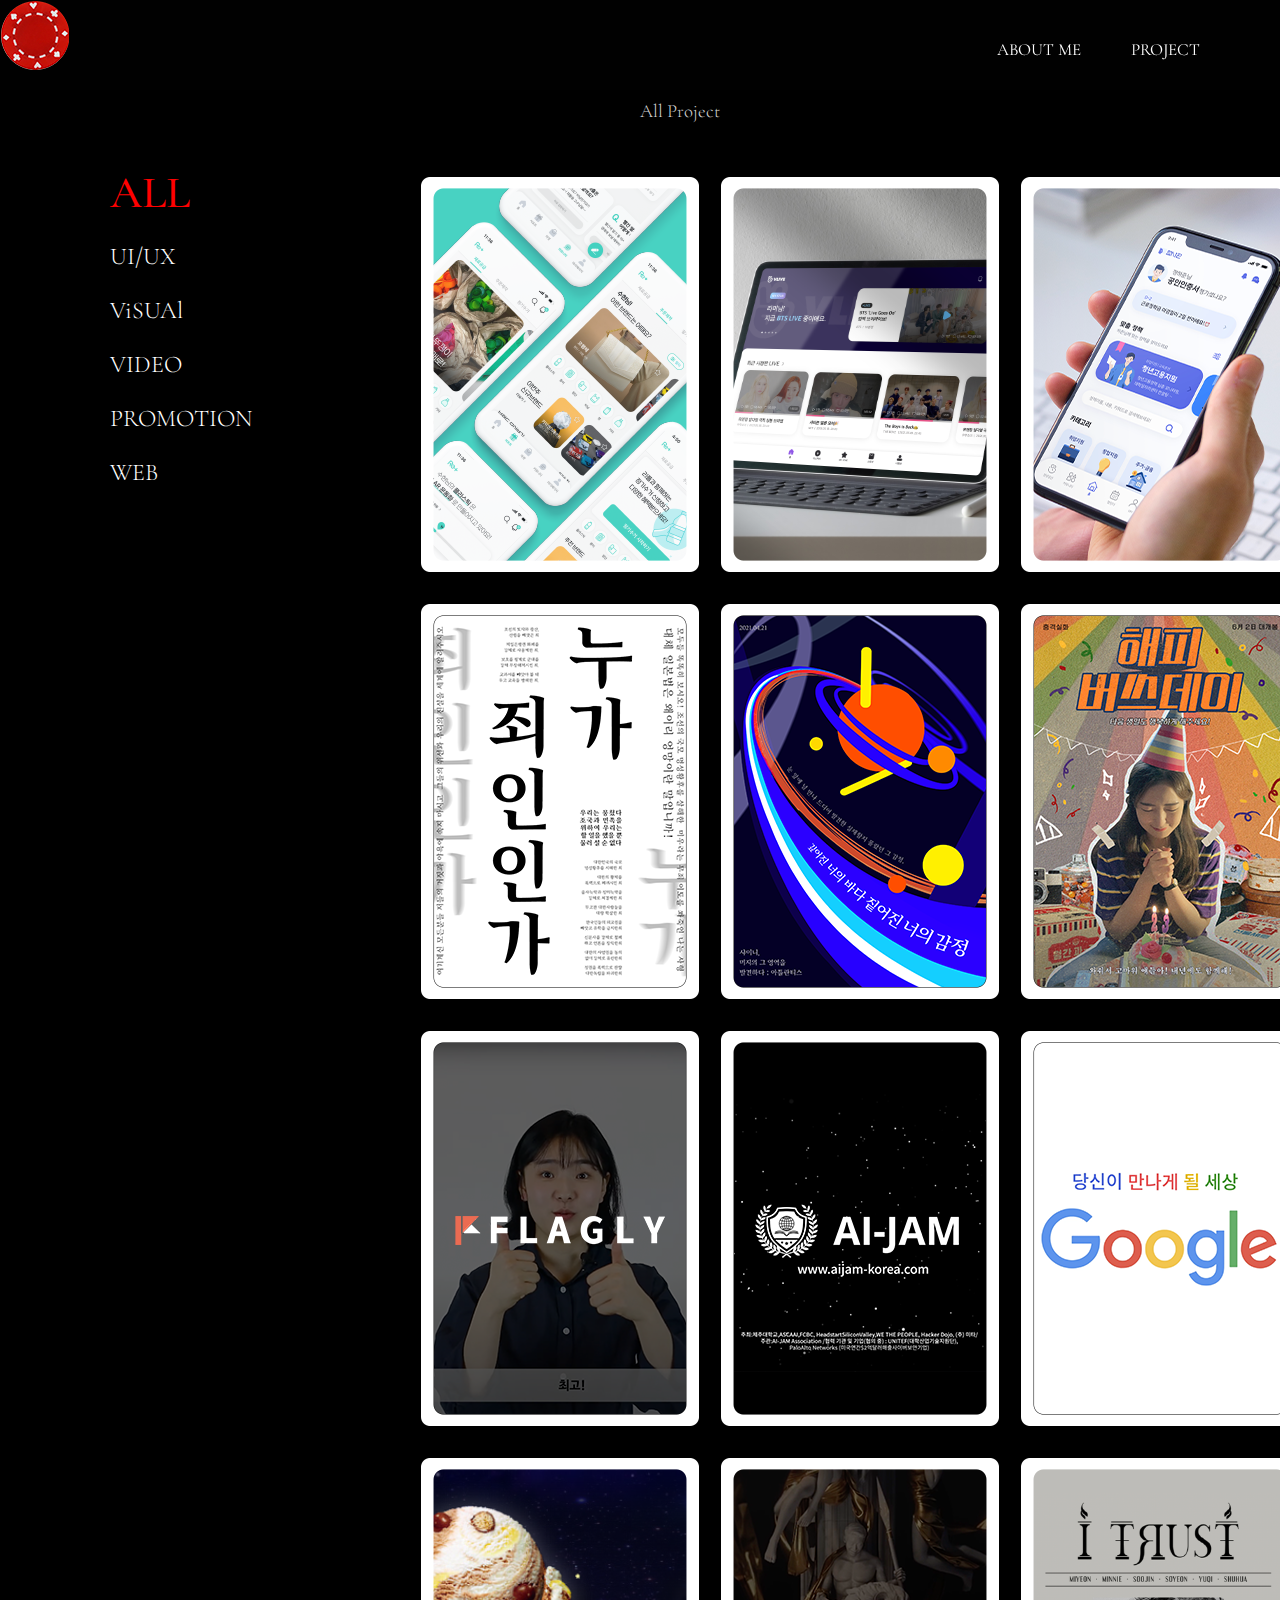
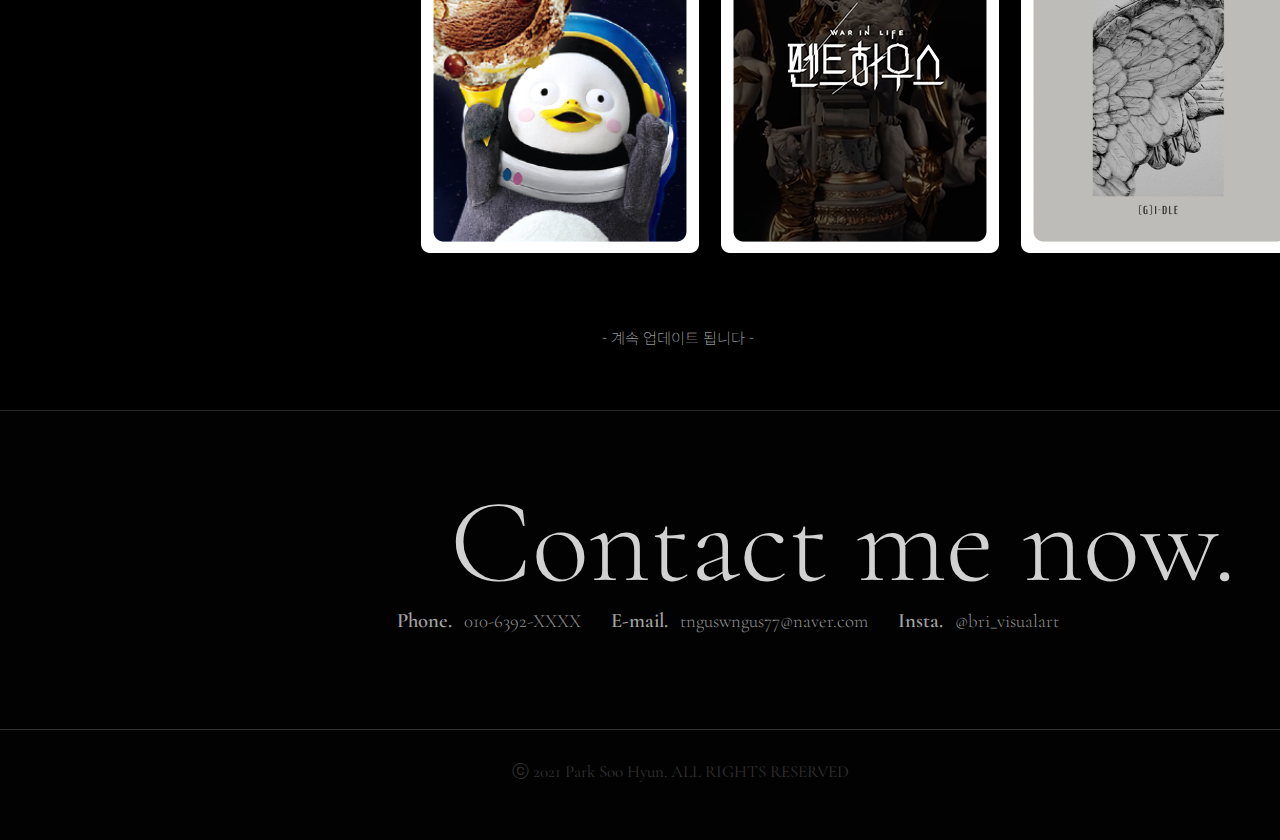
<file: project.html>
<!DOCTYPE html><!--21961045 박수현-->
<html lang="ko">
<head>
    <meta charset="UTF-8">
    <meta name="viewport" content="width=device-width,initial-scale=1.0,minimum-scale=1.0,maximum-scale=1.0">
    <meta http-equiv="X-UA-Compatible" content="IE=edge, chrome=1">
    <link rel="preconnect" href="https://fonts.gstatic.com">
<link href="https://fonts.googleapis.com/css2?family=Cormorant+Garamond:ital,wght@0,300;0,400;0,500;0,600;0,700;1,300;1,400;1,500;1,600;1,700&display=swap" rel="stylesheet">

    <title>박수현 포트폴리오</title>

    <link rel="stylesheet" href="./css/plugin/reset.css"/>
    <link rel="stylesheet" href="./css/main.css"/>
    <link rel="stylesheet" href="./css/project.css"/>
    <link rel="stylesheet" href="./css/all.css"/>

    <script src="./js/plugin/jquery-1.8.1.min.js"></script>
    <script src="./js/plugin/jquery.nicescroll.min.js"></script>
    <script src="./js/main.js"></script>
    <script src="./js/pop.js"></script>

</head>
<body>


<div class="cursor cursor--small"><img src="./img/mouse.png" alt=""></div>
<!-- <div class="posNum"></div> -->



    <section id="card1_pop">
      <div class="left">
        <div class="top">
          <div class="logo"><img src="./img/logo1.png"></div>
          <div class="over">
            높아지는 환경 오염도, 그에 따라 업사이클링에 대한 관심도도 증가하고 있습니다.
            하지만 업사이클링 업계는 비싼 재료 단가, 부족한 판매처로 시장 활성화가 되고 있지 않습니다.
            이를 해결하고자 Re+은 새로운 업사이클링 순환구조를 제시합니다.

          </div>
        </div>

          <table>
            <tr>
              <td>파트</td>
              <td>UIUX DESIGN</td>
            </tr>
            <tr>
              <td>기여도</td>
              <td>팀 프로젝트</td>
            </tr>
            <tr>
              <td>작업기간</td>
              <td>2021.03 ~ 2021.06</td>
            </tr>
          </table>

          <div class="go"><img src="./img/go.png" width="100%"></div>

      </div>


        <div class="previewCut_close"><img src="./img/previewCut_close.png" alt="닫힘"></div>
        <div class="pic"><img src="./img/pop1.png" width="100%"></div>


      </section>

      <section id="card2_pop">
        <div class="left">
          <div class="top">
            <div class="logo"><img src="./img/logo2.png"></div>
            <div class="over">
              브이라이브는 스타와 팬을 연결하는 최초의 라이브 플랫폼입니다.
              영상 플랫폼이기에 태블릿으로 앱을 사용하는 유저들이 늘어나며
              가로모드가 필요하다는 의견이 쏟아지고 있습니다.이에 맞춰
              가로모드 리디자인을 진행했습니다.


            </div>
          </div>

            <table>
              <tr>
                <td>파트</td>
                <td>UIUX DESIGN</td>
              </tr>
              <tr>
                <td>기여도</td>
                <td>100%</td>
              </tr>
              <tr>
                <td>작업기간</td>
                <td>3week</td>
              </tr>
            </table>

            <div class="go"><img src="./img/go.png" width="100%"></div>

        </div>


          <div class="previewCut_close"><img src="./img/previewCut_close.png" alt="닫힘"></div>
          <div class="pic"><img src="./img/pop2.png" width="100%"></div>


        </section>

        <section id="card3_pop">
          <div class="left">
            <div class="top">
              <div class="logo"><img src="./img/logo3.png"></div>
              <div class="over">
                현재 우리나라는 청년정책이 쏟아지고 있지만 정작 청년들은
                잘 모르고 수혜를 받지 못하는 상황입니다. 이에 청년들이
                쉽고 간편하게 청년정책을 접할 수 있도록 청사진 어플을 기획하였습니다.


              </div>
            </div>

              <table>
                <tr>
                  <td>파트</td>
                  <td>UIUX DESIGN</td>
                </tr>
                <tr>
                  <td>기여도</td>
                  <td>100%</td>
                </tr>
                <tr>
                  <td>작업기간</td>
                  <td>3week</td>
                </tr>
              </table>

              <div class="go"><a href="http://tnguswngus77.dothome.co.kr/app/" target="_blank"><img src="./img/go.png" width="100%"></a></div>

          </div>


            <div class="previewCut_close"><img src="./img/previewCut_close.png" alt="닫힘"></div>
            <div class="pic"><img src="./img/pop3.png" width="100%"></div>


          </section>

          <section id="card4_pop">
            <div class="left">
              <div class="top">
                <div class="logo"><img src="./img/logo4.png"></div>
                <div class="over">
                  영문서체 MYRIAD에 대해 연구하고 에세이를 그리드에 맞게 작업했습니다.
                  또한 MYRIAD를 통해 대응,대위관계에 포스터를 제작해
                  서체에 대한 이해를 더 깊게하고자 했습니다.


                </div>
              </div>

                <table>
                  <tr>
                    <td>파트</td>
                    <td>Visual Communication</td>
                  </tr>
                  <tr>
                    <td>기여도</td>
                    <td>100%</td>
                  </tr>
                  <tr>
                    <td>작업기간</td>
                    <td>3week</td>
                  </tr>
                </table>

                <div class="go"><img src="./img/go.png" width="100%"></div>

            </div>


              <div class="previewCut_close"><img src="./img/previewCut_close.png" alt="닫힘"></div>
              <div class="pic"><img src="./img/pop4.png" width="100%"></div>


            </section>

        <section id="card5_pop">
          <div class="left">
            <div class="top">
              <div class="logo"><img src="./img/logo5.png"></div>
              <div class="over">
                한글서체 아리따부리에 대해 연구하고 에세이를 그리드에 맞게 작업했습니다.
                또한 아리따부리를 통해 대응,대위관계에 포스터를 제작해
                서체에 대한 이해를 더 깊게하고자 했습니다.


              </div>
            </div>

              <table>
                <tr>
                  <td>파트</td>
                  <td>Visual Communication</td>
                </tr>
                <tr>
                  <td>기여도</td>
                  <td>70%</td>
                </tr>
                <tr>
                  <td>작업기간</td>
                  <td>2week</td>
                </tr>
              </table>

              <div class="go"><img src="./img/go.png" width="100%"></div>

          </div>


            <div class="previewCut_close"><img src="./img/previewCut_close.png" alt="닫힘"></div>
            <div class="pic"><img src="./img/pop5.png" width="100%"></div>


          </section>

          <section id="card6_pop">
            <div class="left">
              <div class="top">
                <div class="logo"><img src="./img/logo6.png"></div>
                <div class="over">
                  디자인의 기본원리인 형태와 컬러를 학습하기 위해
                  유사해보이는 조형원리, 달라보이는 조형원리 이 두가지에 집중하여
                  형태와 컬러로만 포스터를 제작했습니다.


                </div>
              </div>

                <table>
                  <tr>
                    <td>파트</td>
                    <td>Visual Communication</td>
                  </tr>
                  <tr>
                    <td>기여도</td>
                    <td>100%</td>
                  </tr>
                  <tr>
                    <td>작업기간</td>
                    <td>2week</td>
                  </tr>
                </table>

                <div class="go"><img src="./img/go.png" width="100%"></div>

            </div>


              <div class="previewCut_close"><img src="./img/previewCut_close.png" alt="닫힘"></div>
              <div class="pic"><img src="./img/pop6.png" width="100%"></div>


            </section>

            <section id="card7_pop">
              <div class="left">
                <div class="top">
                  <div class="logo"><img src="./img/logo7.png"></div>
                  <div class="over">
                    '레트로' 컨셉에 맞춰 실사를 찍고 서체와 그래픽 합성을 통해
                    포스터를 제작했습니다. '해피 버쓰데이'라는 포스터의 스토리라인을 잡고
                    포스터 3가지 버전을 디자인했습니다.
                  </div>
                </div>

                  <table>
                    <tr>
                      <td>파트</td>
                      <td>Visual Communication</td>
                    </tr>
                    <tr>
                      <td>기여도</td>
                      <td>100%</td>
                    </tr>
                    <tr>
                      <td>작업기간</td>
                      <td>2week</td>
                    </tr>
                  </table>

                  <div class="go"><img src="./img/go.png" width="100%"></div>

              </div>


                <div class="previewCut_close"><img src="./img/previewCut_close.png" alt="닫힘"></div>
                <div class="pic"><img src="./img/pop7.png" width="100%"></div>


              </section>

              <section id="card8_pop">
                <div class="left">
                  <div class="top">
                    <div class="logo"><img src="./img/logo8.png"></div>
                    <div class="over">
                      세븐틴 독;fear에 대해 컨셉을 구체적으로 도출하고
                      그에 맞춰 앨범자켓을 새롭게 디자인 했습니다.
                     모바일에서도 정체성이 잘 드러나도록 13명 단체사진보다는
                     세븐틴 로고를 앨범컨셉에 맞게 리디자인해 넣었습니다.
                    </div>
                  </div>

                    <table>
                      <tr>
                        <td>파트</td>
                        <td>Graphic design</td>
                      </tr>
                      <tr>
                        <td>기여도</td>
                        <td>100%</td>
                      </tr>
                      <tr>
                        <td>작업기간</td>
                        <td>2week</td>
                      </tr>
                    </table>

                    <div class="go"><img src="./img/go.png" width="100%"></div>

                </div>


                  <div class="previewCut_close"><img src="./img/previewCut_close.png" alt="닫힘"></div>
                  <div class="pic"><img src="./img/pop8.png" width="100%"></div>


                </section>


            <section id="card9_pop">
              <div class="left">
                <div class="top">
                  <div class="logo"><img src="./img/logo9.png"></div>
                  <div class="over">
                    AI - JAM 활동 중 Flagly라는 플랫폼의 홍보영상을 제작했습니다.
                    Flagly를 사용해 도움을 얻은 페르소나를 인터뷰해
                    보는 사람으로 하여금 Flagly를 사용하도록 유도하였습니다.
                  </div>
                </div>

                  <table>
                    <tr>
                      <td>파트</td>
                      <td>Video</td>
                    </tr>
                    <tr>
                      <td>기여도</td>
                      <td>팀 프로젝트</td>
                    </tr>
                    <tr>
                      <td>작업기간</td>
                      <td>2week</td>
                    </tr>
                  </table>

                  <div class="go"><a href="https://youtu.be/Tf8Q43_8B1k" target="_blank"><img src="./img/go.png" width="100%"></a></div>

              </div>


                <div class="previewCut_close"><img src="./img/previewCut_close.png" alt="닫힘"></div>
                <div class="pic"><img src="./img/pop9.png" width="100%"></div>


              </section>

              <section id="card10_pop">
                <div class="left">
                  <div class="top">
                    <div class="logo"><img src="./img/logo10.png"></div>
                    <div class="over">
                      AI - JAM 활동 중 Flagly라는 플랫폼의 홍보영상을 제작했습니다.
                      Flagly를 사용해 도움을 얻은 페르소나를 인터뷰해
                      보는 사람으로 하여금 Flagly를 사용하도록 유도하였습니다.
                    </div>
                  </div>

                    <table>
                      <tr>
                        <td>파트</td>
                        <td>Video</td>
                      </tr>
                      <tr>
                        <td>기여도</td>
                        <td>100%</td>
                      </tr>
                      <tr>
                        <td>작업기간</td>
                        <td>1week</td>
                      </tr>
                    </table>

                    <div class="go"><a href="https://youtu.be/lv4HUmScZgo" target="_blank"><img src="./img/go.png" width="100%"></a></div>

                </div>


                  <div class="previewCut_close"><img src="./img/previewCut_close.png" alt="닫힘"></div>
                  <div class="pic"><img src="./img/pop10.png" width="100%"></div>


                </section>


                <section id="card11_pop">
                  <div class="left">
                    <div class="top">
                      <div class="logo"><img src="./img/logo11.png"></div>
                      <div class="over">
                        촬영과 모션그래픽을 통해 구글의 전체적인 서비스를 빠른 시간 안에
                        효과적이고 직관적이게 전달될 수 있도록 작업했습니다.

                      </div>
                    </div>

                      <table>
                        <tr>
                          <td>파트</td>
                          <td>Video</td>
                        </tr>
                        <tr>
                          <td>기여도</td>
                          <td>팀 프로젝트</td>
                        </tr>
                        <tr>
                          <td>작업기간</td>
                          <td>4week</td>
                        </tr>
                      </table>

                      <div class="go"><a href="https://vimeo.com/378620567" target="_blank"><img src="./img/go.png" width="100%"></a></div>

                  </div>


                    <div class="previewCut_close"><img src="./img/previewCut_close.png" alt="닫힘"></div>
                    <div class="pic"><img src="./img/pop11.png" width="100%"></div>


                  </section>

                  <section id="card12_pop">
                    <div class="left">
                      <div class="top">
                        <div class="logo"><img src="./img/logo12.png"></div>
                        <div class="over">
                          tv n예능 <대탈출> 시즌 2는  반전을 거듭하는 드라마틱한 전개와 기상천외
                            한 트릭으로 업그레이드된 '초대형 밀실'. 그리고, 보다 단단해진 팀워크로
                            '프로 탈출러'로 레벨 UP한 여섯 멤버들의 탈출기를 그린 예능입니다.
                            탈출예능인 만큼 아이덴티티를 살려 작업했습니다.

                        </div>
                      </div>

                        <table>
                          <tr>
                            <td>파트</td>
                            <td>Promotion</td>
                          </tr>
                          <tr>
                            <td>기여도</td>
                            <td>100%</td>
                          </tr>
                          <tr>
                            <td>작업기간</td>
                            <td>2week</td>
                          </tr>
                        </table>

                        <div class="go"><a href="http://tnguswngus77.dothome.co.kr/web2/" target="_blank"><img src="./img/go.png" width="100%"></a></div>

                    </div>


                      <div class="previewCut_close"><img src="./img/previewCut_close.png" alt="닫힘"></div>
                      <div class="pic"><img src="./img/pop12.png" width="100%"></div>


                    </section>

                    <section id="card13_pop">
                      <div class="left">
                        <div class="top">
                          <div class="logo"><img src="./img/logo13.png"></div>
                          <div class="over">
                          배스킨라빈스(Baskinrobbins)가 7월 이달의 맛으로 '펭수 아슈크림'을
                          출시했습니다 . 캐릭터 상품인 만큼 최대한 밝고 귀엽게 작업하는 것에
                          중점을 두어 비주얼 작업을 진행했습니다.

                          </div>
                        </div>

                          <table>
                            <tr>
                              <td>파트</td>
                              <td>Promotion</td>
                            </tr>
                            <tr>
                              <td>기여도</td>
                              <td>100%</td>
                            </tr>
                            <tr>
                              <td>작업기간</td>
                              <td>2week</td>
                            </tr>
                          </table>

                          <div class="go"><a href="http://tnguswngus77.dothome.co.kr/web1/" target="_blank"><img src="./img/go.png" width="100%"></a></div>

                      </div>


                        <div class="previewCut_close"><img src="./img/previewCut_close.png" alt="닫힘"></div>
                        <div class="pic"><img src="./img/pop13.png" width="100%"></div>


                      </section>

                      <section id="card14_pop">
                        <div class="left">
                          <div class="top">
                            <div class="logo"><img src="./img/logo14.png"></div>
                            <div class="over">
                            html,css,javascript를 이용해 펜트하우스 웹페이지를 제작했습니다.
                            펜트하우스 드라마의 분위기에 맞게 디자인 요소를 작업하고
                            펜트하우스의 정보를 웹페이지에서 얻을 수 있도록 작업했습니다.

                            </div>
                          </div>

                            <table>
                              <tr>
                                <td>파트</td>
                                <td>WEB</td>
                              </tr>
                              <tr>
                                <td>기여도</td>
                                <td>100%</td>
                              </tr>
                              <tr>
                                <td>작업기간</td>
                                <td>2week</td>
                              </tr>
                            </table>

                            <div class="go"><a href="https://sooohyunnnn.github.io/penthouse.github.io/" target="_blank"><img src="./img/go.png" width="100%"></a></div>

                        </div>


                          <div class="previewCut_close"><img src="./img/previewCut_close.png" alt="닫힘"></div>
                          <div class="pic"><img src="./img/pop14.png" width="100%"></div>


                        </section>


                        <section id="card15_pop">
                          <div class="left">
                            <div class="top">
                              <div class="logo"><img src="./img/logo15.png"></div>
                              <div class="over">
                            (여자) 아이들 i-trust 앨범을 웹 콘텐츠로 풀어 대중들에게 앨범 아이덴티티와
                            앨범에 대한 관심을 유도하고자 웹 디자인을 하게 되었습니다. 앨범 전체에 맞는 콘셉트를 잡고 인터랙션 구동에도 <br>
                            신경 써 디자인했습니다.

                              </div>
                            </div>

                              <table>
                                <tr>
                                  <td>파트</td>
                                  <td>WEB</td>
                                </tr>
                                <tr>
                                  <td>기여도</td>
                                  <td>100%</td>
                                </tr>
                                <tr>
                                  <td>작업기간</td>
                                  <td>4week</td>
                                </tr>
                              </table>

                              <div class="go"><a href="http://tnguswngus77.dothome.co.kr/" target="_blank"><img src="./img/go.png" width="100%"></a></div>

                          </div>


                            <div class="previewCut_close"><img src="./img/previewCut_close.png" alt="닫힘"></div>
                            <div class="pic"><img src="./img/pop15.png" width="100%"></div>


                          </section>




                  <section id="card16_pop">
                    <div class="left">
                      <div class="top">
                        <div class="logo"><img src="./img/logo16.png"></div>
                        <div class="over">
                      카카오페이지는 1500만 명이 선택한 카카오의 웹툰, 소설, 베스트셀러,
                      영화 대표 플랫폼이지만 카카오페이지의 현재 WEB 은 모바일 버전의 PC화가
                      되어있어 WEB으로 카카오페이지를 즐기기엔 다소 어려움이 있습니다.


                        </div>
                      </div>

                        <table>
                          <tr>
                            <td>파트</td>
                            <td>WEB</td>
                          </tr>
                          <tr>
                            <td>기여도</td>
                            <td>100%</td>
                          </tr>
                          <tr>
                            <td>작업기간</td>
                            <td>4week</td>
                          </tr>
                        </table>

                        <div class="go"><a href="http://tnguswngus77.dothome.co.kr/ui/" target="_blank"><img src="./img/go.png" width="100%"></a></div>

                    </div>


                      <div class="previewCut_close"><img src="./img/previewCut_close.png" alt="닫힘"></div>
                      <div class="pic"><img src="./img/pop16.png" width="100%"></div>


                    </section>
<!--fix section-->

<header id="header">
    <div class="inner">
        <nav>
            <div id="areaLogo">
                <h1><a href="index.html"><img src="./img/logo.png" alt=""></a></h1>
            </div>
            <ul id="gnb">
                <li><a href="about.html">ABOUT ME</a></li>
                <li><a href="project.html">PROJECT</a></li>
            </ul>
        </nav>
    </div>
</header>

<!--fix end-->

<h1 class="title">All Project</h1>

<div id="wrap">

<aside id="menu_ul" class="c4">
  <ul>
    <li class="active"><a href="project.html">ALL </a></li>
    <li><a href="ui.html">UI/UX</a></li>
    <li><a href="visual.html">ViSUAl</a></li>
    <li><a href="video.html">VIDEO</a></li>
    <li><a href="promotion.html">PROMOTION</a></li>
    <li><a href="web.html">WEB</a></li>
  </ul>
</aside>

<ul class="web_list clearfix">
    <li class="pic1"></li>
    <li class="pic2"></li>
    <li class="pic3"></li>
    <li class="pic4"></li>
    <li class="pic5"></li>
    <li class="pic6"></li>
    <li class="pic7"></li>
    <li class="pic8"></li>
    <li class="pic9"></li>
    <li class="pic10"></li>
    <li class="pic11"></li>
    <li class="pic12"></li>
    <li class="pic13"></li>
    <li class="pic14"></li>
    <li class="pic15"></li>
    <li class="pic16"></li>

</ul>

</div>

<p class="update"> - 계속 업데이트 됩니다 -</P>

<footer>
  <a href="mailto:tnguswngus77@naver.com"><h2>Contact me now.</h2></a>
  <ul class="other">
    <li> <b>Phone.</b> &nbsp 010-6392-XXXX </li>
    <li> <b>E-mail.</b> &nbsp tnguswngus77@naver.com </li>
    <li> <b>Insta.</b> &nbsp @bri_visualart </li>
  </ul>
  <img src="./img/line.png" alt="">
  <p>ⓒ 2021 Park Soo Hyun. ALL RIGHTS RESERVED</p>
</footer>

</body>
</html>
</file>
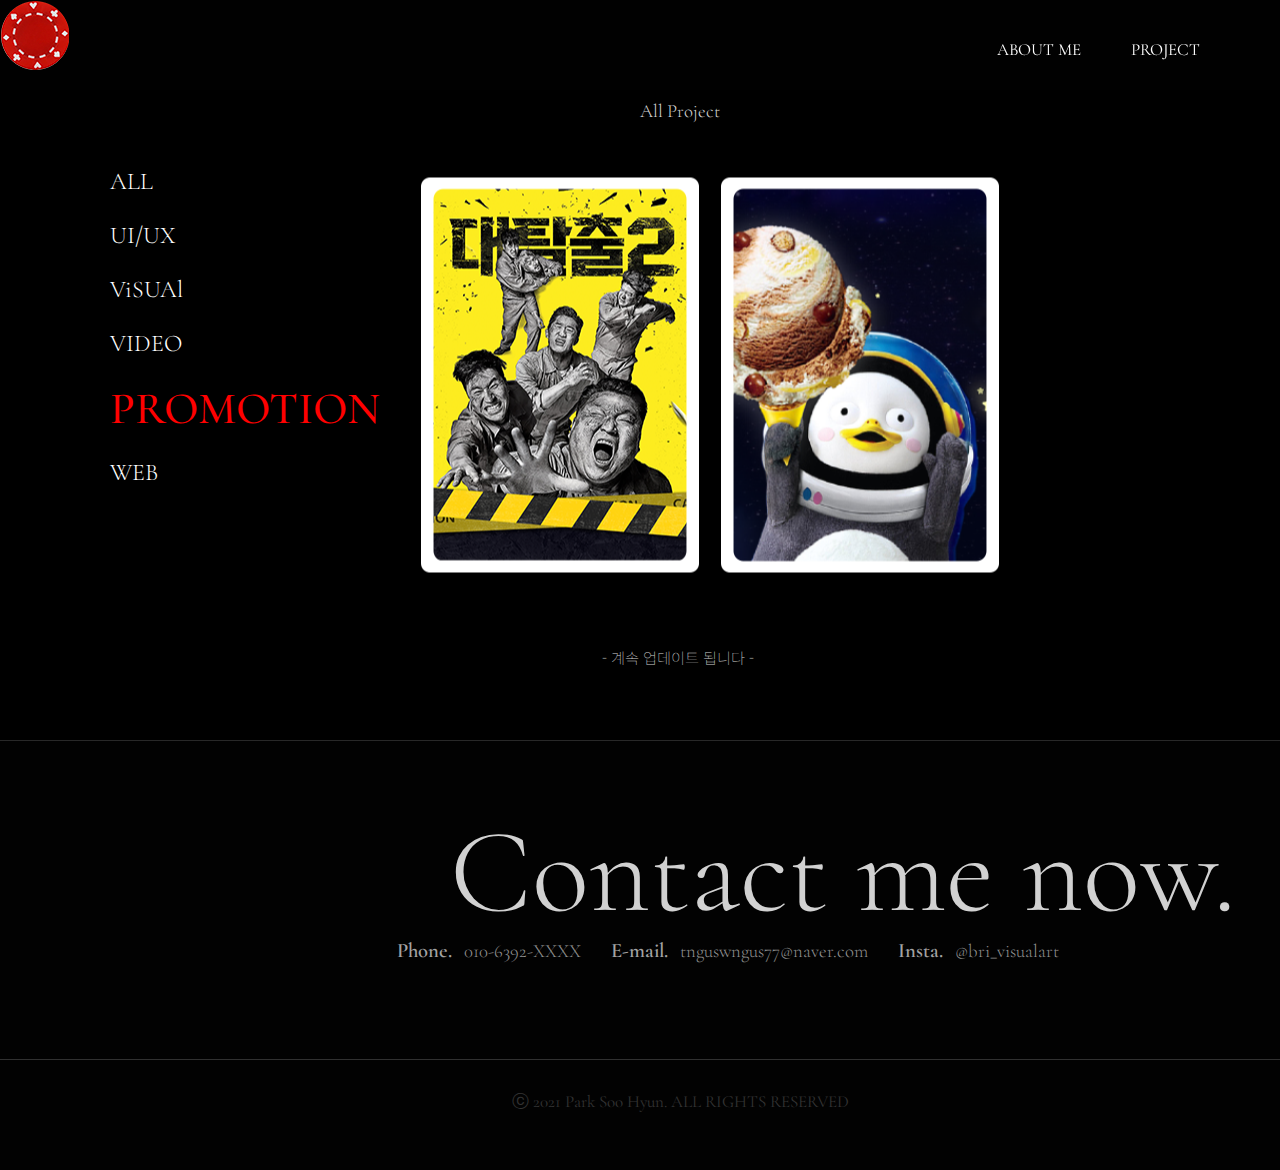
<file: promotion.html>
<!DOCTYPE html><!--21961045 박수현-->
<html lang="ko">
<head>
    <meta charset="UTF-8">
    <meta name="viewport" content="width=device-width,initial-scale=1.0,minimum-scale=1.0,maximum-scale=1.0">
    <meta http-equiv="X-UA-Compatible" content="IE=edge, chrome=1">
    <link rel="preconnect" href="https://fonts.gstatic.com">
<link href="https://fonts.googleapis.com/css2?family=Cormorant+Garamond:ital,wght@0,300;0,400;0,500;0,600;0,700;1,300;1,400;1,500;1,600;1,700&display=swap" rel="stylesheet">

    <title>박수현 포트폴리오</title>

    <link rel="stylesheet" href="./css/plugin/reset.css"/>
    <link rel="stylesheet" href="./css/main.css"/>
    <link rel="stylesheet" href="./css/project.css"/>
    <link rel="stylesheet" href="./css/ui.css"/>

    <script src="./js/plugin/jquery-1.8.1.min.js"></script>
    <script src="./js/plugin/jquery.nicescroll.min.js"></script>
    <script src="./js/main.js"></script>
    <script src="./js/pop.js"></script>

</head>
<body>


<div class="cursor cursor--small"><img src="./img/mouse.png" alt=""></div>
<!-- <div class="posNum"></div> -->



                  <section id="card12_pop">
                    <div class="left">
                      <div class="top">
                        <div class="logo"><img src="./img/logo12.png"></div>
                        <div class="over">
                          tv n예능 <대탈출> 시즌 2는  반전을 거듭하는 드라마틱한 전개와 기상천외
                            한 트릭으로 업그레이드된 '초대형 밀실'. 그리고, 보다 단단해진 팀워크로
                            '프로 탈출러'로 레벨 UP한 여섯 멤버들의 탈출기를 그린 예능입니다.
                            탈출예능인 만큼 아이덴티티를 살려 작업했습니다.

                        </div>
                      </div>

                        <table>
                          <tr>
                            <td>파트</td>
                            <td>Promotion</td>
                          </tr>
                          <tr>
                            <td>기여도</td>
                            <td>100%</td>
                          </tr>
                          <tr>
                            <td>작업기간</td>
                            <td>2week</td>
                          </tr>
                        </table>

                        <div class="go"><a href="http://tnguswngus77.dothome.co.kr/web2/" target="_blank"><img src="./img/go.png" width="100%"></a></div>

                    </div>


                      <div class="previewCut_close"><img src="./img/previewCut_close.png" alt="닫힘"></div>
                      <div class="pic"><img src="./img/pop12.png" width="100%"></div>


                    </section>

                    <section id="card13_pop">
                      <div class="left">
                        <div class="top">
                          <div class="logo"><img src="./img/logo13.png"></div>
                          <div class="over">
                          배스킨라빈스(Baskinrobbins)가 7월 이달의 맛으로 '펭수 아슈크림'을
                          출시했습니다 . 캐릭터 상품인 만큼 최대한 밝고 귀엽게 작업하는 것에
                          중점을 두어 비주얼 작업을 진행했습니다.

                          </div>
                        </div>

                          <table>
                            <tr>
                              <td>파트</td>
                              <td>Promotion</td>
                            </tr>
                            <tr>
                              <td>기여도</td>
                              <td>100%</td>
                            </tr>
                            <tr>
                              <td>작업기간</td>
                              <td>2week</td>
                            </tr>
                          </table>

                          <div class="go"><a href="http://tnguswngus77.dothome.co.kr/web1/" target="_blank"><img src="./img/go.png" width="100%"></a></div>

                      </div>


                        <div class="previewCut_close"><img src="./img/previewCut_close.png" alt="닫힘"></div>
                        <div class="pic"><img src="./img/pop13.png" width="100%"></div>


                      </section>


<!--fix section-->

<header id="header">
    <div class="inner">
        <nav>
            <div id="areaLogo">
                <h1><a href="index.html"><img src="./img/logo.png" alt=""></a></h1>
            </div>
            <ul id="gnb">
                <li><a href="about.html">ABOUT ME</a></li>
                <li><a href="project.html">PROJECT</a></li>
            </ul>
        </nav>
    </div>
</header>

<!--fix end-->

<h1 class="title">All Project</h1>

<div id="wrap">

<aside id="menu_ul" class="c4">
  <ul>
    <li><a href="project.html">ALL </a></li>
    <li><a href="ui.html">UI/UX</a></li>
    <li><a href="visual.html">ViSUAl</a></li>
    <li><a href="video.html">VIDEO</a></li>
    <li class="active"><a href="promotion.html">PROMOTION</a></li>
    <li><a href="web.html">WEB</a></li>
  </ul>
</aside>

<ul class="web_list clearfix">
    <li class="pic12"></li>
    <li class="pic13"></li>

</ul>

</div>

<p class="update"> - 계속 업데이트 됩니다 -</P>

<footer>
  <a href="mailto:tnguswngus77@naver.com"><h2>Contact me now.</h2></a>
  <ul class="other">
    <li> <b>Phone.</b> &nbsp 010-6392-XXXX </li>
    <li> <b>E-mail.</b> &nbsp tnguswngus77@naver.com </li>
    <li> <b>Insta.</b> &nbsp @bri_visualart </li>
  </ul>
  <img src="./img/line.png" alt="">
  <p>ⓒ 2021 Park Soo Hyun. ALL RIGHTS RESERVED</p>
</footer>

</body>
</html>
</file>
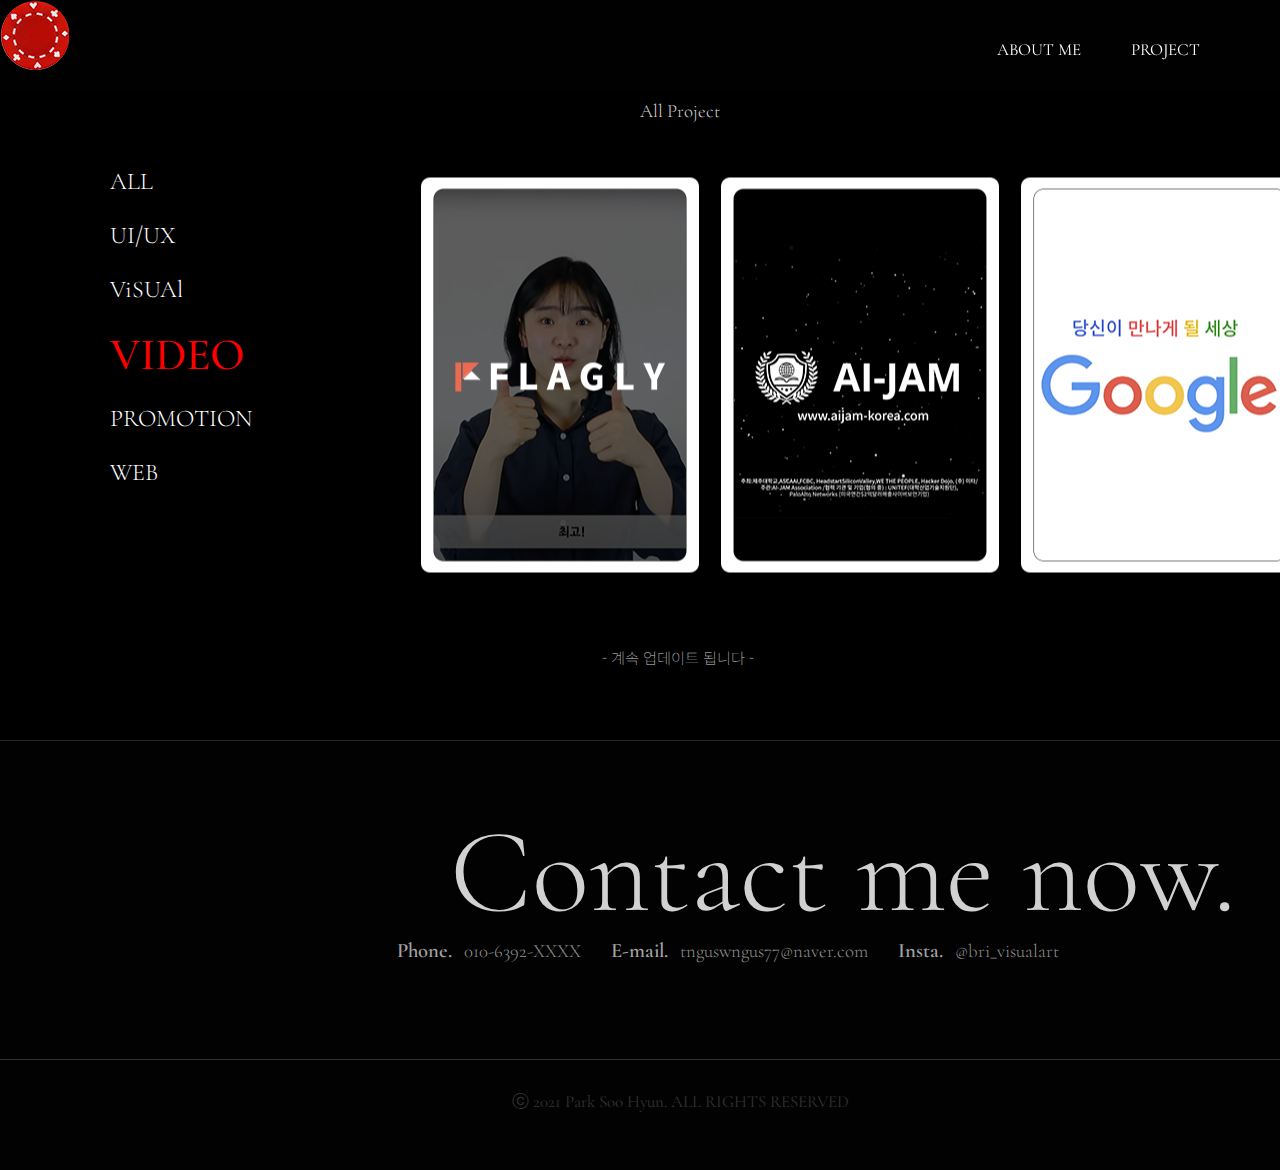
<file: video.html>
<!DOCTYPE html><!--21961045 박수현-->
<html lang="ko">
<head>
    <meta charset="UTF-8">
    <meta name="viewport" content="width=device-width,initial-scale=1.0,minimum-scale=1.0,maximum-scale=1.0">
    <meta http-equiv="X-UA-Compatible" content="IE=edge, chrome=1">
    <link rel="preconnect" href="https://fonts.gstatic.com">
<link href="https://fonts.googleapis.com/css2?family=Cormorant+Garamond:ital,wght@0,300;0,400;0,500;0,600;0,700;1,300;1,400;1,500;1,600;1,700&display=swap" rel="stylesheet">

    <title>박수현 포트폴리오</title>

    <link rel="stylesheet" href="./css/plugin/reset.css"/>
    <link rel="stylesheet" href="./css/main.css"/>
    <link rel="stylesheet" href="./css/project.css"/>
    <link rel="stylesheet" href="./css/ui.css"/>

    <script src="./js/plugin/jquery-1.8.1.min.js"></script>
    <script src="./js/plugin/jquery.nicescroll.min.js"></script>
    <script src="./js/main.js"></script>
    <script src="./js/pop.js"></script>

</head>
<body>


<div class="cursor cursor--small"><img src="./img/mouse.png" alt=""></div>
<!-- <div class="posNum"></div> -->




            <section id="card9_pop">
              <div class="left">
                <div class="top">
                  <div class="logo"><img src="./img/logo9.png"></div>
                  <div class="over">
                    AI - JAM 활동 중 Flagly라는 플랫폼의 홍보영상을 제작했습니다.
                    Flagly를 사용해 도움을 얻은 페르소나를 인터뷰해
                    보는 사람으로 하여금 Flagly를 사용하도록 유도하였습니다.
                  </div>
                </div>

                  <table>
                    <tr>
                      <td>파트</td>
                      <td>Video</td>
                    </tr>
                    <tr>
                      <td>기여도</td>
                      <td>팀 프로젝트</td>
                    </tr>
                    <tr>
                      <td>작업기간</td>
                      <td>2week</td>
                    </tr>
                  </table>

                  <div class="go"><a href="https://youtu.be/Tf8Q43_8B1k" target="_blank"><img src="./img/go.png" width="100%"></a></div>

              </div>


                <div class="previewCut_close"><img src="./img/previewCut_close.png" alt="닫힘"></div>
                <div class="pic"><img src="./img/pop9.png" width="100%"></div>


              </section>

              <section id="card10_pop">
                <div class="left">
                  <div class="top">
                    <div class="logo"><img src="./img/logo10.png"></div>
                    <div class="over">
                      AI - JAM 활동 중 Flagly라는 플랫폼의 홍보영상을 제작했습니다.
                      Flagly를 사용해 도움을 얻은 페르소나를 인터뷰해
                      보는 사람으로 하여금 Flagly를 사용하도록 유도하였습니다.
                    </div>
                  </div>

                    <table>
                      <tr>
                        <td>파트</td>
                        <td>Video</td>
                      </tr>
                      <tr>
                        <td>기여도</td>
                        <td>100%</td>
                      </tr>
                      <tr>
                        <td>작업기간</td>
                        <td>1week</td>
                      </tr>
                    </table>

                    <div class="go"><a href="https://youtu.be/lv4HUmScZgo" target="_blank"><img src="./img/go.png" width="100%"></a></div>

                </div>


                  <div class="previewCut_close"><img src="./img/previewCut_close.png" alt="닫힘"></div>
                  <div class="pic"><img src="./img/pop10.png" width="100%"></div>


                </section>


                <section id="card11_pop">
                  <div class="left">
                    <div class="top">
                      <div class="logo"><img src="./img/logo11.png"></div>
                      <div class="over">
                        촬영과 모션그래픽을 통해 구글의 전체적인 서비스를 빠른 시간 안에
                        효과적이고 직관적이게 전달될 수 있도록 작업했습니다.

                      </div>
                    </div>

                      <table>
                        <tr>
                          <td>파트</td>
                          <td>Video</td>
                        </tr>
                        <tr>
                          <td>기여도</td>
                          <td>팀 프로젝트</td>
                        </tr>
                        <tr>
                          <td>작업기간</td>
                          <td>4week</td>
                        </tr>
                      </table>

                      <div class="go"><a href="https://vimeo.com/378620567" target="_blank"><img src="./img/go.png" width="100%"></a></div>

                  </div>


                    <div class="previewCut_close"><img src="./img/previewCut_close.png" alt="닫힘"></div>
                    <div class="pic"><img src="./img/pop11.png" width="100%"></div>


                  </section>

<!--fix section-->

<header id="header">
    <div class="inner">
        <nav>
            <div id="areaLogo">
                <h1><a href="index.html"><img src="./img/logo.png" alt=""></a></h1>
            </div>
            <ul id="gnb">
                <li><a href="about.html">ABOUT ME</a></li>
                <li><a href="project.html">PROJECT</a></li>
            </ul>
        </nav>
    </div>
</header>

<!--fix end-->

<h1 class="title">All Project</h1>

<div id="wrap">

<aside id="menu_ul" class="c4">
  <ul>
    <li><a href="project.html">ALL </a></li>
    <li><a href="ui.html">UI/UX</a></li>
    <li><a href="visual.html">ViSUAl</a></li>
    <li class="active"><a href="video.html">VIDEO</a></li>
    <li><a href="promotion.html">PROMOTION</a></li>
    <li><a href="web.html">WEB</a></li>
  </ul>
</aside>

<ul class="web_list clearfix">
    <li class="pic9"></li>
    <li class="pic10"></li>
    <li class="pic11"></li>

</ul>

</div>

<p class="update"> - 계속 업데이트 됩니다 -</P>

<footer>
  <a href="mailto:tnguswngus77@naver.com"><h2>Contact me now.</h2></a>
  <ul class="other">
    <li> <b>Phone.</b> &nbsp 010-6392-XXXX </li>
    <li> <b>E-mail.</b> &nbsp tnguswngus77@naver.com </li>
    <li> <b>Insta.</b> &nbsp @bri_visualart </li>
  </ul>
  <img src="./img/line.png" alt="">
  <p>ⓒ 2021 Park Soo Hyun. ALL RIGHTS RESERVED</p>
</footer>

</body>
</html>
</file>
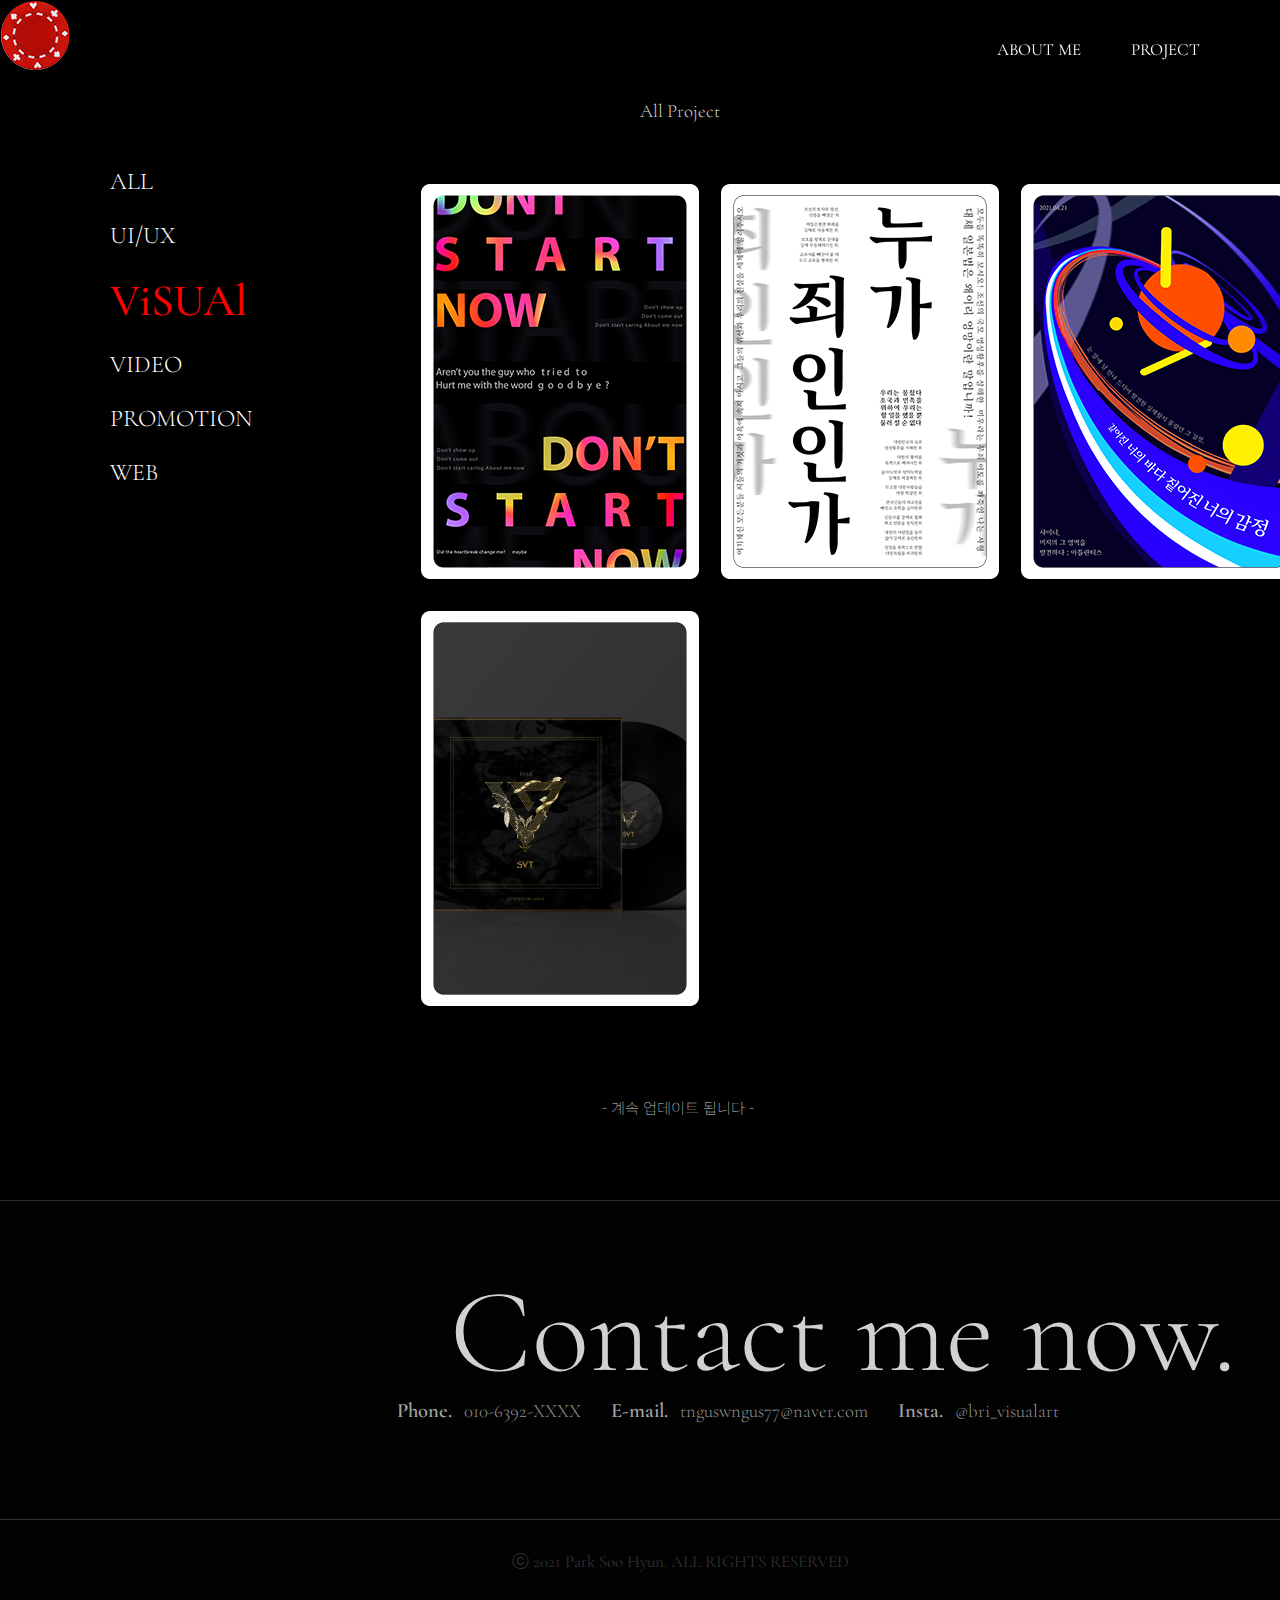
<file: visual.html>
<!DOCTYPE html><!--21961045 박수현-->
<html lang="ko">
<head>
    <meta charset="UTF-8">
    <meta name="viewport" content="width=device-width,initial-scale=1.0,minimum-scale=1.0,maximum-scale=1.0">
    <meta http-equiv="X-UA-Compatible" content="IE=edge, chrome=1">
    <link rel="preconnect" href="https://fonts.gstatic.com">
<link href="https://fonts.googleapis.com/css2?family=Cormorant+Garamond:ital,wght@0,300;0,400;0,500;0,600;0,700;1,300;1,400;1,500;1,600;1,700&display=swap" rel="stylesheet">

    <title>박수현 포트폴리오</title>

    <link rel="stylesheet" href="./css/plugin/reset.css"/>
    <link rel="stylesheet" href="./css/main.css"/>
    <link rel="stylesheet" href="./css/project.css"/>
    <link rel="stylesheet" href="./css/visual.css"/>

    <script src="./js/plugin/jquery-1.8.1.min.js"></script>
    <script src="./js/plugin/jquery.nicescroll.min.js"></script>
    <script src="./js/main.js"></script>
    <script src="./js/pop.js"></script>

</head>
<body>


<div class="cursor cursor--small"><img src="./img/mouse.png" alt=""></div>
<!-- <div class="posNum"></div> -->




          <section id="card4_pop">
            <div class="left">
              <div class="top">
                <div class="logo"><img src="./img/logo4.png"></div>
                <div class="over">
                  영문서체 MYRIAD에 대해 연구하고 에세이를 그리드에 맞게 작업했습니다.
                  또한 MYRIAD를 통해 대응,대위관계에 포스터를 제작해
                  서체에 대한 이해를 더 깊게하고자 했습니다.


                </div>
              </div>

                <table>
                  <tr>
                    <td>파트</td>
                    <td>Visual Communication</td>
                  </tr>
                  <tr>
                    <td>기여도</td>
                    <td>100%</td>
                  </tr>
                  <tr>
                    <td>작업기간</td>
                    <td>3week</td>
                  </tr>
                </table>

                <div class="go"><img src="./img/go.png" width="100%"></div>

            </div>


              <div class="previewCut_close"><img src="./img/previewCut_close.png" alt="닫힘"></div>
              <div class="pic"><img src="./img/pop4.png" width="100%"></div>


            </section>

        <section id="card5_pop">
          <div class="left">
            <div class="top">
              <div class="logo"><img src="./img/logo5.png"></div>
              <div class="over">
                한글서체 아리따부리에 대해 연구하고 에세이를 그리드에 맞게 작업했습니다.
                또한 아리따부리를 통해 대응,대위관계에 포스터를 제작해
                서체에 대한 이해를 더 깊게하고자 했습니다.


              </div>
            </div>

              <table>
                <tr>
                  <td>파트</td>
                  <td>Visual Communication</td>
                </tr>
                <tr>
                  <td>기여도</td>
                  <td>70%</td>
                </tr>
                <tr>
                  <td>작업기간</td>
                  <td>2week</td>
                </tr>
              </table>

              <div class="go"><img src="./img/go.png" width="100%"></div>

          </div>


            <div class="previewCut_close"><img src="./img/previewCut_close.png" alt="닫힘"></div>
            <div class="pic"><img src="./img/pop5.png" width="100%"></div>


          </section>

          <section id="card6_pop">
            <div class="left">
              <div class="top">
                <div class="logo"><img src="./img/logo6.png"></div>
                <div class="over">
                  디자인의 기본원리인 형태와 컬러를 학습하기 위해
                  유사해보이는 조형원리, 달라보이는 조형원리 이 두가지에 집중하여
                  형태와 컬러로만 포스터를 제작했습니다.


                </div>
              </div>

                <table>
                  <tr>
                    <td>파트</td>
                    <td>Visual Communication</td>
                  </tr>
                  <tr>
                    <td>기여도</td>
                    <td>100%</td>
                  </tr>
                  <tr>
                    <td>작업기간</td>
                    <td>2week</td>
                  </tr>
                </table>

                <div class="go"><img src="./img/go.png" width="100%"></div>

            </div>


              <div class="previewCut_close"><img src="./img/previewCut_close.png" alt="닫힘"></div>
              <div class="pic"><img src="./img/pop6.png" width="100%"></div>


            </section>

            <section id="card7_pop">
              <div class="left">
                <div class="top">
                  <div class="logo"><img src="./img/logo7.png"></div>
                  <div class="over">
                    '레트로' 컨셉에 맞춰 실사를 찍고 서체와 그래픽 합성을 통해
                    포스터를 제작했습니다. '해피 버쓰데이'라는 포스터의 스토리라인을 잡고
                    포스터 3가지 버전을 디자인했습니다.
                  </div>
                </div>

                  <table>
                    <tr>
                      <td>파트</td>
                      <td>Visual Communication</td>
                    </tr>
                    <tr>
                      <td>기여도</td>
                      <td>100%</td>
                    </tr>
                    <tr>
                      <td>작업기간</td>
                      <td>2week</td>
                    </tr>
                  </table>

                  <div class="go"><img src="./img/go.png" width="100%"></div>

              </div>


                <div class="previewCut_close"><img src="./img/previewCut_close.png" alt="닫힘"></div>
                <div class="pic"><img src="./img/pop7.png" width="100%"></div>


              </section>

              <section id="card8_pop">
                <div class="left">
                  <div class="top">
                    <div class="logo"><img src="./img/logo8.png"></div>
                    <div class="over">
                      세븐틴 독;fear에 대해 컨셉을 구체적으로 도출하고
                      그에 맞춰 앨범자켓을 새롭게 디자인 했습니다.
                     모바일에서도 정체성이 잘 드러나도록 13명 단체사진보다는
                     세븐틴 로고를 앨범컨셉에 맞게 리디자인해 넣었습니다.
                    </div>
                  </div>

                    <table>
                      <tr>
                        <td>파트</td>
                        <td>Graphic design</td>
                      </tr>
                      <tr>
                        <td>기여도</td>
                        <td>100%</td>
                      </tr>
                      <tr>
                        <td>작업기간</td>
                        <td>2week</td>
                      </tr>
                    </table>

                    <div class="go"><img src="./img/go.png" width="100%"></div>

                </div>


                  <div class="previewCut_close"><img src="./img/previewCut_close.png" alt="닫힘"></div>
                  <div class="pic"><img src="./img/pop8.png" width="100%"></div>


                </section>

<!--fix section-->

<header id="header">
    <div class="inner">
        <nav>
            <div id="areaLogo">
                <h1><a href="index.html"><img src="./img/logo.png" alt=""></a></h1>
            </div>
            <ul id="gnb">
                <li><a href="about.html">ABOUT ME</a></li>
                <li><a href="project.html">PROJECT</a></li>
            </ul>
        </nav>
    </div>
</header>

<!--fix end-->

<h1 class="title">All Project</h1>

<div id="wrap">

<aside id="menu_ul" class="c4">
  <ul>
    <li><a href="project.html">ALL </a></li>
    <li><a href="ui.html">UI/UX</a></li>
    <li class="active"><a href="visual.html">ViSUAl</a></li>
    <li><a href="video.html">VIDEO</a></li>
    <li><a href="promotion.html">PROMOTION</a></li>
    <li><a href="web.html">WEB</a></li>
  </ul>
</aside>

<ul class="web_list clearfix">
    <li class="pic4"></li>
    <li class="pic5"></li>
    <li class="pic6"></li>
    <li class="pic7"></li>
    <li class="pic8"></li>

</ul>

</div>

<p class="update"> - 계속 업데이트 됩니다 -</P>

<footer>
  <a href="mailto:tnguswngus77@naver.com"><h2>Contact me now.</h2></a>
  <ul class="other">
    <li> <b>Phone.</b> &nbsp 010-6392-XXXX </li>
    <li> <b>E-mail.</b> &nbsp tnguswngus77@naver.com </li>
    <li> <b>Insta.</b> &nbsp @bri_visualart </li>
  </ul>
  <img src="./img/line.png" alt="">
  <p>ⓒ 2021 Park Soo Hyun. ALL RIGHTS RESERVED</p>
</footer>

</body>
</html>
</file>
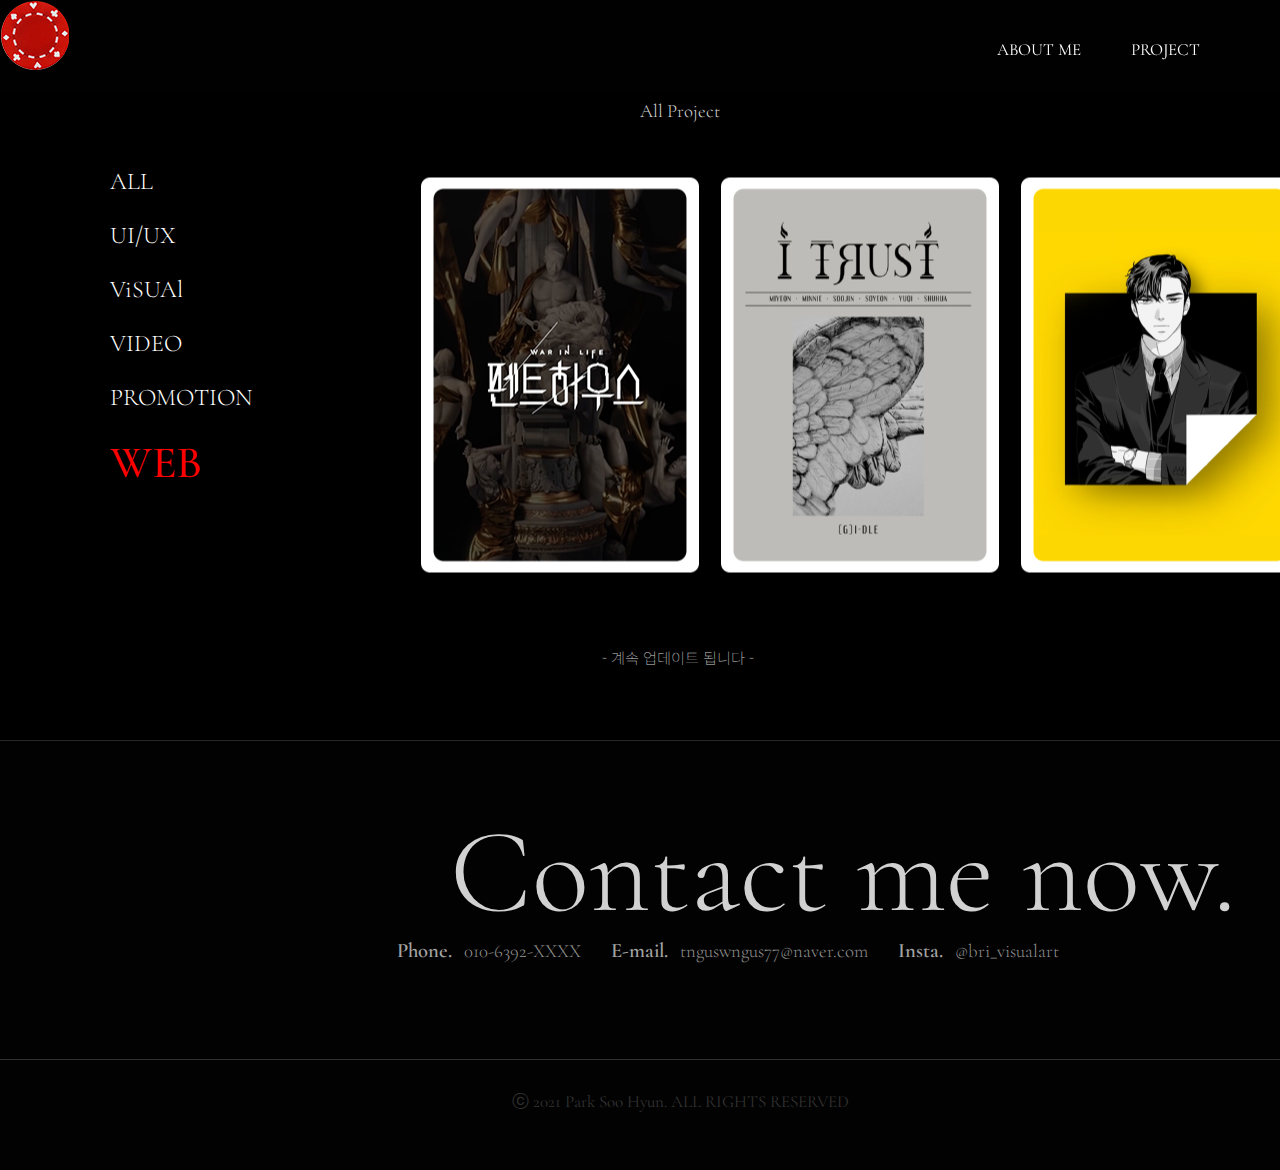
<file: web.html>
<!DOCTYPE html><!--21961045 박수현-->
<html lang="ko">
<head>
    <meta charset="UTF-8">
    <meta name="viewport" content="width=device-width,initial-scale=1.0,minimum-scale=1.0,maximum-scale=1.0">
    <meta http-equiv="X-UA-Compatible" content="IE=edge, chrome=1">
    <link rel="preconnect" href="https://fonts.gstatic.com">
<link href="https://fonts.googleapis.com/css2?family=Cormorant+Garamond:ital,wght@0,300;0,400;0,500;0,600;0,700;1,300;1,400;1,500;1,600;1,700&display=swap" rel="stylesheet">

    <title>박수현 포트폴리오</title>

    <link rel="stylesheet" href="./css/plugin/reset.css"/>
    <link rel="stylesheet" href="./css/main.css"/>
    <link rel="stylesheet" href="./css/project.css"/>
    <link rel="stylesheet" href="./css/ui.css"/>

    <script src="./js/plugin/jquery-1.8.1.min.js"></script>
    <script src="./js/plugin/jquery.nicescroll.min.js"></script>
    <script src="./js/main.js"></script>
    <script src="./js/pop.js"></script>

</head>
<body>


<div class="cursor cursor--small"><img src="./img/mouse.png" alt=""></div>
<!-- <div class="posNum"></div> -->



                <section id="card14_pop">
                  <div class="left">
                    <div class="top">
                      <div class="logo"><img src="./img/logo14.png"></div>
                      <div class="over">
                      html,css,javascript를 이용해 펜트하우스 웹페이지를 제작했습니다.
                      펜트하우스 드라마의 분위기에 맞게 디자인 요소를 작업하고
                      펜트하우스의 정보를 웹페이지에서 얻을 수 있도록 작업했습니다.

                      </div>
                    </div>

                      <table>
                        <tr>
                          <td>파트</td>
                          <td>WEB</td>
                        </tr>
                        <tr>
                          <td>기여도</td>
                          <td>100%</td>
                        </tr>
                        <tr>
                          <td>작업기간</td>
                          <td>2week</td>
                        </tr>
                      </table>

                      <div class="go"><a href="https://sooohyunnnn.github.io/penthouse.github.io/" target="_blank"><img src="./img/go.png" width="100%"></a></div>

                  </div>


                    <div class="previewCut_close"><img src="./img/previewCut_close.png" alt="닫힘"></div>
                    <div class="pic"><img src="./img/pop14.png" width="100%"></div>


                  </section>


                  <section id="card15_pop">
                    <div class="left">
                      <div class="top">
                        <div class="logo"><img src="./img/logo15.png"></div>
                        <div class="over">
                      (여자) 아이들 i-trust 앨범을 웹 콘텐츠로 풀어 대중들에게 앨범 아이덴티티와
                      앨범에 대한 관심을 유도하고자 웹 디자인을 하게 되었습니다. 앨범 전체에 맞는 콘셉트를 잡고 인터랙션 구동에도 <br>
                      신경 써 디자인했습니다.

                        </div>
                      </div>

                        <table>
                          <tr>
                            <td>파트</td>
                            <td>WEB</td>
                          </tr>
                          <tr>
                            <td>기여도</td>
                            <td>100%</td>
                          </tr>
                          <tr>
                            <td>작업기간</td>
                            <td>4week</td>
                          </tr>
                        </table>

                        <div class="go"><a href="http://tnguswngus77.dothome.co.kr/" target="_blank"><img src="./img/go.png" width="100%"></a></div>

                    </div>


                      <div class="previewCut_close"><img src="./img/previewCut_close.png" alt="닫힘"></div>
                      <div class="pic"><img src="./img/pop15.png" width="100%"></div>


                    </section>




            <section id="card16_pop">
              <div class="left">
                <div class="top">
                  <div class="logo"><img src="./img/logo16.png"></div>
                  <div class="over">
                카카오페이지는 1500만 명이 선택한 카카오의 웹툰, 소설, 베스트셀러,
                영화 대표 플랫폼이지만 카카오페이지의 현재 WEB 은 모바일 버전의 PC화가
                되어있어 WEB으로 카카오페이지를 즐기기엔 다소 어려움이 있습니다.


                  </div>
                </div>

                  <table>
                    <tr>
                      <td>파트</td>
                      <td>WEB</td>
                    </tr>
                    <tr>
                      <td>기여도</td>
                      <td>100%</td>
                    </tr>
                    <tr>
                      <td>작업기간</td>
                      <td>4week</td>
                    </tr>
                  </table>

                  <div class="go"><a href="http://tnguswngus77.dothome.co.kr/ui/" target="_blank"><img src="./img/go.png" width="100%"></a></div>

              </div>


                <div class="previewCut_close"><img src="./img/previewCut_close.png" alt="닫힘"></div>
                <div class="pic"><img src="./img/pop16.png" width="100%"></div>


              </section>
<!--fix section-->

<header id="header">
    <div class="inner">
        <nav>
            <div id="areaLogo">
                <h1><a href="index.html"><img src="./img/logo.png" alt=""></a></h1>
            </div>
            <ul id="gnb">
                <li><a href="about.html">ABOUT ME</a></li>
                <li><a href="project.html">PROJECT</a></li>
            </ul>
        </nav>
    </div>
</header>

<!--fix end-->

<h1 class="title">All Project</h1>

<div id="wrap">

<aside id="menu_ul" class="c4">
  <ul>
    <li><a href="project.html">ALL </a></li>
    <li><a href="ui.html">UI/UX</a></li>
    <li><a href="visual.html">ViSUAl</a></li>
    <li><a href="video.html">VIDEO</a></li>
    <li><a href="promotion.html">PROMOTION</a></li>
    <li class="active"><a href="web.html">WEB</a></li>
  </ul>
</aside>

<ul class="web_list clearfix">
    <li class="pic14"></li>
    <li class="pic15"></li>
    <li class="pic16"></li>

</ul>

</div>

<p class="update"> - 계속 업데이트 됩니다 -</P>

<footer>
  <a href="mailto:tnguswngus77@naver.com"><h2>Contact me now.</h2></a>
  <ul class="other">
    <li> <b>Phone.</b> &nbsp 010-6392-XXXX </li>
    <li> <b>E-mail.</b> &nbsp tnguswngus77@naver.com </li>
    <li> <b>Insta.</b> &nbsp @bri_visualart </li>
  </ul>
  <img src="./img/line.png" alt="">
  <p>ⓒ 2021 Park Soo Hyun. ALL RIGHTS RESERVED</p>
</footer>

</body>
</html>
</file>
<file: css/main.css>
/* 21961045 박수현 */

@import url('https://fonts.googleapis.com/css2?family=Jua&family=Noto+Sans+KR:wght@100;300;400;500;700;900&family=Noto+Serif+KR:wght@200;300;400;500;600;700;900&display=swap');

html, body {
  width: 100%;
  height: auto;
  /* overflow-y: hidden */

}



.cursor {
    position: fixed;
    left: 0;
    top: 0;
    pointer-events: none;
}
.cursor--small {
    /* left: -8px;
    top: -9px; */
    z-index: 1100;
}


body {
    position: relative;
    min-width: 1200px;
    font-family: 'Cormorant Garamond', serif;
    text-align: center;
    font-size: 17px;
    word-break: keep-all;
    color: #333;
    background: black;
}


/*start*/

p {
    margin: 30px 0;
}

li {
    list-style: none;
}

a {
    text-decoration: none;
    color: white;
}

a:hover {
    color: red;
}

a:active {
    color: red;
}

header{
    position: fixed;
    z-index: 1000;
    top: 0;
    left: 0;
    width: 100%;
    height: 90px;
  background-color: rgba(2, 2, 2, 0.4);
}

header #areaLogo {
    height: 30px;
    margin-top: -5px;
    margin-left:-1300px;
    box-sizing: border-box;
}


header h1 a, header h2 a {
    display: block;
    width: 100%;
    height: 100%;
}

header #gnb {
    text-align: center;
    height: 50px;
    margin-top: 15px;
    margin-right: 80px;
    box-sizing: border-box;
}

header #gnb>li {
    display: inline-block;
}

header #gnb>li>a {
    box-sizing: border-box;
    display: block;
    height: 48px;
    line-height: 50px;
    font-weight: normal;
    font-size: 17px;
    padding-right: 3px;
    padding-left: 3px;
}




/* 아이폰 678(375) 이상 시 */
@media screen and (min-width: 375px){

    header #gnb>li>a {
        padding-right: 8px;
        padding-left: 8px;
    }

}

/* 아이폰 678 플러스 (414) 이상 시 */
@media screen and (min-width: 414px){
    header #gnb>li {
        margin: 0 2px;
    }
}

/* 태블릿 (768) 이상 시 */
@media screen and (min-width: 768px){

    header #gnb>li {
        margin: 0 15px;
    }

    /* #section1::before {
        border-bottom: 120px solid green;
        top: -120px;
    } */

}

/* 태블릿 (1024) 이상 시 */
@media screen and (min-width: 1024px){

    header #areaLogo {
        height: 0;
    }

    header {
    }

    header #gnb {
        border: none;
    }

    header h1 {
        margin-right: 7px;
    }

    header h1, header h2 {
        float: left;
        margin-top: 30px;
    }

    header nav {
        float: right;
    }

    header #gnb>li>a {
        height: 79px;
        /* border-bottom 포함 80px */
        line-height: 80px;
    }

    header #gnb>li:last-child {
        margin-right: 0;
    }

    header #gnb>li:last-child a {
        padding-right: 0;
    }




}

.content {
    position: relative;
    top: 0;
    width:100%;

  }
  @keyframes text-blur-out {
    0% {
      webkit-filter: blur(0.01);
              filter: blur(0.01);
    }
    100% {
      webkit-filter: blur(12px) opacity(0%);
              filter: blur(12px) opacity(0%);
    }
  }


.content .text {
  animation: text-blur-out 2s cubic-bezier(0.550, 0.085, 0.680, 0.530) reverse both;
  font-family: 'Cormorant Garamond', serif;;
  text-align: center;
  font-size: 700%;
  line-height:120%;
  font-weight: 300;
  /* width: 100%; */
  color: #d1d1d1;
  position: absolute;
  left: 50%;
  top: 50%;
 transform: translate(-50%, -50%);
 text-align: center;
  }

.contact {
  position: absolute;
  height: 100px;
  -background-color:rgba(2, 2, 2, 0.8);
  /* border-top: 1px solid #282828; */
  bottom: 0;
  width:100%;
}

.contact .other {
  width: 250px;
  position: absolute;
  left:4%;
  top: 0;
}

.contact .other >li {
  font-family: 'Noto Sans KR', sans-serif;
  font-size: 75%;
  font-weight: 100;
  color: #919191;
  float: left;
  text-align:left;
  margin-bottom: 10px;
}

.contact .other >li >b {
  font-family: 'Cormorant Garamond', serif;
  font-size: 110%;
  font-weight: 600;
  color: #a3a3a3;
}

.contact  > p {
  font-family: 'Cormorant Garamond', serif;
  color: #919191;
  font-weight: 100;
  font-size: 80%;
  position: absolute;
  left: 42%;
  bottom: 10px;
  text-align: right;

}

.mail {
  font-family: 'Noto Sans KR', sans-serif;
  font-size: 75%;
  font-weight: 100;
  color: #a3a3a3;
  position: absolute;
  right: 100px;
  bottom: 35px;
  z-index: 1000;
  text-align:left;
  cursor: pointer;

}

/* 데스크탑 (1440) 이상 시 */
@media screen and (min-width: 1440px){

}

/* 데스크탑 (1920) 이상 시 */
@media screen and (min-width: 1920px){

}
</file>
<file: css/project.css>
/* 21961045 박수현 */
* {
    box-sizing: border-box;
    margin:0;
    padding:0;
}
ul {
    list-style-type: none;
}


aside {
    color: #ffffff;
}

aside ul {
  margin-top: 100px;
  margin-left: 90px;
}
aside li {
    padding:10px;
    margin: 10px;
    text-align: left;
    font-size: 24px;
    font-weight: 300;
  -background-color: #b52d89;
}

#menu_ul .active > a {
  color: red;
  font-size: 45px;
  font-weight: 500;
}

/* 카드 */


.web_list > li{
  width: 280px;
  height: 397px;
  cursor: pointer;
  margin-right: 20px;
  margin-top: 30px;
  float: left;

}

.pic1 {
  background: url("../img/test1.png")no-repeat;
}

.pic1:hover {
      transition: 0.3s;
      background: url("../img/test1_on.png")
    }

.pic2 {
  background: url("../img/test2.png")no-repeat;
}

.pic2:hover {
      transition: 0.3s;
      background: url("../img/test2_on.png")
    }

.pic3 {
  background: url("../img/test3.png")no-repeat;
}

.pic3:hover {
      transition: 0.3s;
      background: url("../img/test3_on.png")
    }

.pic4{
background: url("../img/test4.png")no-repeat;
}

.pic4:hover {
    transition: 0.3s;
    background: url("../img/test4_on.png")
  }

.pic5{
background: url("../img/test5.png")no-repeat;
}

.pic5:hover {
    transition: 0.3s;
    background: url("../img/test5_on.png")
  }

.pic6{
background: url("../img/test6.png")no-repeat;
}

.pic6:hover {
    transition: 0.3s;
    background: url("../img/test6_on.png")
  }

.pic7{
  background: url("../img/test7.png")no-repeat;
}

.pic7:hover {
  transition: 0.3s;
  background: url("../img/test7_on.png")
}

.pic8{
  background: url("../img/test8.png")no-repeat;
}

.pic8:hover {
  transition: 0.3s;
  background: url("../img/test8_on.png")
}


.pic9{
  background: url("../img/test9.png")no-repeat;
}

.pic9:hover {
  transition: 0.3s;
  background: url("../img/test9_on.png")
}


.pic10{
  background: url("../img/test10.png")no-repeat;
}

.pic10:hover {
  transition: 0.3s;
  background: url("../img/test10_on.png")
}

.pic11{
  background: url("../img/test11.png")no-repeat;
}

.pic11:hover {
  transition: 0.3s;
  background: url("../img/test11_on.png")
}

.pic12{
  background: url("../img/test12.png")no-repeat;
}

.pic12:hover {
  transition: 0.3s;
  background: url("../img/test12_on.png")
}
.pic13{
  background: url("../img/test13.png")no-repeat;
}

.pic13:hover {
  transition: 0.3s;
  background: url("../img/test13_on.png")
}
.pic14{
  background: url("../img/test14.png")no-repeat;
}

.pic14:hover {
  transition: 0.3s;
  background: url("../img/test14_on.png")
}
.pic15{
  background: url("../img/test15.png")no-repeat;
}

.pic15:hover {
  transition: 0.3s;
  background: url("../img/test15_on.png")
}

.pic16{
  background: url("../img/test16.png")no-repeat;
}

.pic16:hover {
  transition: 0.3s;
  background: url("../img/test16_on.png")
}


a.active-color { color:red;}

.title {
  font-family: 'Cormorant Garamond', serif;
  text-align: center;
  font-size: 110%;
  line-height:120%;
  font-weight: 100;
  color: #d1d1d1;
  position: absolute;
  left:50%;
  top: 100px;
}

#wrap {
  width: 100%;
  height: 100%;
  position: absolute;
  top: 60px;

}




footer > a h2 {
  font-family: 'Cormorant Garamond', serif;
  text-align: center;
  font-size: 700%;
  line-height:120%;
  font-weight: 100;
  color: #d1d1d1;
  position: absolute;
  left:450px;
  top: 60px;
  }

footer .other {
  position: absolute;
  left:31%;
  top: 200px;
}

footer .other >li {
  font-family: 'Cormorant Garamond', serif;
  font-size: 110%;
  font-weight: 100;
  color: #919191;
  float: left;
  text-align:left;
  margin-right: 30px;
}

footer .other >li >b {
  font-family: 'Cormorant Garamond', serif;
  font-size: 110%;
  font-weight: 600;
  color: #a3a3a3;
}


footer > img {
  position: absolute;
  width: 100%;
  left: 0;
  bottom: 110px;
  opacity: 0.4;
}

footer > p {
  position: absolute;
  left: 40%;
  bottom: 30px;
  text-align: center;

}
/* 팝업2 */
#card1_pop {
    position : fixed;
    width: 100%;
    height:100%;
    left: 50%;
    top: 0;
    transform: translate(-50%, 0);
    z-index: 2000;
    transition: 0.5s;
    opacity : 0;
    background-color: rgba( 0, 0, 0, 1 );
    visibility: hidden;
}

#card1_pop.on {
    opacity : 1;
    visibility: visible;
}

#card1_pop .top{
  width: 500px;
  height: 300px;
  position: absolute;
  left: 100px;
  top: 150px;
  -background-color: gray;
}

#card1_pop .top .logo{
  position: absolute;
  left: 0;
  top: 0;
}

#card1_pop .top .over{
  width: 400px;
  position: absolute;
  left: 0;
  top: 100px;
  font-family: 'Noto Sans KR', sans-serif;
  font-size: 80%;
  font-weight: 200;
  line-height: 180%;
  color: #e2e2e2;
  float: left;
  text-align:left;
  margin-right: 30px;

}

#card1_pop .left {
  position: absolute;
  left: 0;
  width: 805px;
  background-color: gray;

}

table {
  width: 400px;
  position: absolute;
  top: 570px;
  left: 100px;
  border-top: 1px solid #515151;
  border-collapse: collapse;
}

th, td {
  border-bottom: 1px solid #515151;
  padding-top: 13px;
  padding-bottom: 13px;
  font-family: 'Noto Sans KR', sans-serif;
  text-align: left;
  font-size: 90%;
  line-height:180%;
  font-weight: 100;
  color: #d1d1d1;
}



#card1_pop .go{
  position: absolute;
  top: 800px;
  left: 100px;
  width: 25%;

}
#card1_pop .pic {
  float: right;
  margin-right: -100px;

}
#card1_pop .previewCut_close {
    position : absolute;
    right: 50px;
    top: 50px;
    z-index: 100;
    cursor: pointer;
}



#card2_pop {
    position : fixed;
    width: 100%;
    height:100%;
    left: 50%;
    top: 0;
    transform: translate(-50%, 0);
    z-index: 2000;
    transition: 0.5s;
    opacity : 0;
    background-color: rgba( 0, 0, 0, 1 );
    visibility: hidden;
}

#card2_pop.on {
    opacity : 1;
    visibility: visible;
}

#card2_pop .top{
  width: 500px;
  height: 300px;
  position: absolute;
  left: 100px;
  top: 150px;
  -background-color: gray;
}

#card2_pop .top .logo{
  position: absolute;
  left: 0;
  top: 0;
}

#card2_pop .top .over{
  width: 400px;
  position: absolute;
  left: 0;
  top: 100px;
  font-family: 'Noto Sans KR', sans-serif;
  font-size: 80%;
  font-weight: 200;
  line-height: 180%;
  color: #e2e2e2;
  float: left;
  text-align:left;
  margin-right: 30px;

}

#card2_pop .left {
  position: absolute;
  left: 0;
  width: 805px;
  background-color: gray;

}

#card2_pop .go{
  position: absolute;
  top: 800px;
  left: 100px;
  width: 25%;

}
#card2_pop .pic {
  float: right;
  margin-right: -100px;

}
#card2_pop .previewCut_close {
    position : absolute;
    right: 50px;
    top: 50px;
    z-index: 100;
    cursor: pointer;
}



#card3_pop {
    position : fixed;
    width: 100%;
    height:100%;
    left: 50%;
    top: 0;
    transform: translate(-50%, 0);
    z-index: 2000;
    transition: 0.5s;
    opacity : 0;
    background-color: rgba( 0, 0, 0, 1 );
    visibility: hidden;
}

#card3_pop.on {
    opacity : 1;
    visibility: visible;
}

#card3_pop .top{
  width: 500px;
  height: 300px;
  position: absolute;
  left: 100px;
  top: 150px;
  -background-color: gray;
}

#card3_pop .top .logo{
  position: absolute;
  left: 0;
  top: 0;
}

#card3_pop .top .over{
  width: 400px;
  position: absolute;
  left: 0;
  top: 100px;
  font-family: 'Noto Sans KR', sans-serif;
  font-size: 80%;
  font-weight: 200;
  line-height: 180%;
  color: #e2e2e2;
  float: left;
  text-align:left;
  margin-right: 30px;

}

#card3_pop .left {
  position: absolute;
  left: 0;
  width: 805px;
  background-color: gray;

}

#card3_pop .go{
  position: absolute;
  top: 800px;
  left: 100px;
  width: 25%;

}
#card3_pop .pic {
  float: right;
  margin-right: -100px;

}
#card3_pop .previewCut_close {
    position : absolute;
    right: 50px;
    top: 50px;
    z-index: 100;
    cursor: pointer;
}


#card4_pop {
    position : fixed;
    width: 100%;
    height:100%;
    left: 50%;
    top: 0;
    transform: translate(-50%, 0);
    z-index: 2000;
    transition: 0.5s;
    opacity : 0;
    background-color: rgba( 0, 0, 0, 1 );
    visibility: hidden;
}

#card4_pop.on {
    opacity : 1;
    visibility: visible;
}

#card4_pop .top{
  width: 500px;
  height: 300px;
  position: absolute;
  left: 100px;
  top: 150px;
  -background-color: gray;
}

#card4_pop .top .logo{
  position: absolute;
  left: 0;
  top: 0;
}

#card4_pop .top .over{
  width: 400px;
  position: absolute;
  left: 0;
  top: 70px;
  font-family: 'Noto Sans KR', sans-serif;
  font-size: 80%;
  font-weight: 200;
  line-height: 180%;
  color: #e2e2e2;
  float: left;
  text-align:left;
  margin-right: 30px;

}

#card4_pop .left {
  position: absolute;
  left: 0;
  width: 805px;
  background-color: gray;

}

#card4_pop .go{
  position: absolute;
  top: 800px;
  left: 100px;
  width: 25%;

}
#card4_pop .pic {
  float: right;
  margin-right: -100px;
  margin-top: -50px;

}
#card4_pop .previewCut_close {
    position : absolute;
    right: 50px;
    top: 50px;
    z-index: 100;
    cursor: pointer;
}

#card5_pop {
    position : fixed;
    width: 100%;
    height:100%;
    left: 50%;
    top: 0;
    transform: translate(-50%, 0);
    z-index: 2000;
    transition: 0.5s;
    opacity : 0;
    background-color: rgba( 0, 0, 0, 1 );
    visibility: hidden;
}

#card5_pop.on {
    opacity : 1;
    visibility: visible;
}

#card5_pop .top{
  width: 500px;
  height: 300px;
  position: absolute;
  left: 100px;
  top: 150px;
  -background-color: gray;
}

#card5_pop .top .logo{
  position: absolute;
  left: 0;
  top: 0;
}

#card5_pop .top .over{
  width: 400px;
  position: absolute;
  left: 0;
  top: 70px;
  font-family: 'Noto Sans KR', sans-serif;
  font-size: 80%;
  font-weight: 200;
  line-height: 180%;
  color: #e2e2e2;
  float: left;
  text-align:left;
  margin-right: 30px;

}

#card5_pop .left {
  position: absolute;
  left: 0;
  width: 805px;
  background-color: gray;

}

#card5_pop .go{
  position: absolute;
  top: 800px;
  left: 100px;
  width: 25%;

}
#card5_pop .pic {
  float: right;
  margin-right: -100px;
  margin-top: -50px;

}
#card5_pop .previewCut_close {
    position : absolute;
    right: 50px;
    top: 50px;
    z-index: 100;
    cursor: pointer;
}


#card6_pop {
    position : fixed;
    width: 100%;
    height:100%;
    left: 50%;
    top: 0;
    transform: translate(-50%, 0);
    z-index: 2000;
    transition: 0.5s;
    opacity : 0;
    background-color: rgba( 0, 0, 0, 1 );
    visibility: hidden;
}

#card6_pop.on {
    opacity : 1;
    visibility: visible;
}

#card6_pop .top{
  width: 500px;
  height: 300px;
  position: absolute;
  left: 100px;
  top: 150px;
  -background-color: gray;
}

#card6_pop .top .logo{
  position: absolute;
  left: 0;
  top: 0;
}

#card6_pop .top .over{
  width: 400px;
  position: absolute;
  left: 0;
  top: 70px;
  font-family: 'Noto Sans KR', sans-serif;
  font-size: 80%;
  font-weight: 200;
  line-height: 180%;
  color: #e2e2e2;
  float: left;
  text-align:left;
  margin-right: 30px;

}

#card6_pop .left {
  position: absolute;
  left: 0;
  width: 805px;
  background-color: gray;

}

#card6_pop .go{
  position: absolute;
  top: 800px;
  left: 100px;
  width: 25%;

}
#card6_pop .pic {
  float: right;
  margin-right: -100px;
  margin-top: -50px;

}
#card6_pop .previewCut_close {
    position : absolute;
    right: 50px;
    top: 50px;
    z-index: 100;
    cursor: pointer;
}


#card7_pop {
    position : fixed;
    width: 100%;
    height:100%;
    left: 50%;
    top: 0;
    transform: translate(-50%, 0);
    z-index: 2000;
    transition: 0.5s;
    opacity : 0;
    background-color: rgba( 0, 0, 0, 1 );
    visibility: hidden;
}

#card7_pop.on {
    opacity : 1;
    visibility: visible;
}

#card7_pop .top{
  width: 500px;
  height: 300px;
  position: absolute;
  left: 100px;
  top: 150px;
  -background-color: gray;
}

#card7_pop .top .logo{
  position: absolute;
  left: 0;
  top: 0;
}

#card7_pop .top .over{
  width: 400px;
  position: absolute;
  left: 0;
  top: 70px;
  font-family: 'Noto Sans KR', sans-serif;
  font-size: 80%;
  font-weight: 200;
  line-height: 180%;
  color: #e2e2e2;
  float: left;
  text-align:left;
  margin-right: 30px;

}

#card7_pop .left {
  position: absolute;
  left: 0;
  width: 805px;
  background-color: gray;

}

#card7_pop .go{
  position: absolute;
  top: 800px;
  left: 100px;
  width: 25%;

}
#card7_pop .pic {
  float: right;
  margin-right: -100px;
  margin-top: -50px;

}
#card7_pop .previewCut_close {
    position : absolute;
    right: 50px;
    top: 50px;
    z-index: 100;
    cursor: pointer;
}

#card8_pop {
    position : fixed;
    width: 100%;
    height:100%;
    left: 50%;
    top: 0;
    transform: translate(-50%, 0);
    z-index: 2000;
    transition: 0.5s;
    opacity : 0;
    background-color: rgba( 0, 0, 0, 1 );
    visibility: hidden;
}

#card8_pop.on {
    opacity : 1;
    visibility: visible;
}

#card8_pop .top{
  width: 500px;
  height: 300px;
  position: absolute;
  left: 100px;
  top: 150px;
  -background-color: gray;
}

#card8_pop .top .logo{
  position: absolute;
  left: 0;
  top: 0;
}

#card8_pop .top .over{
  width: 400px;
  position: absolute;
  left: 0;
  top: 70px;
  font-family: 'Noto Sans KR', sans-serif;
  font-size: 80%;
  font-weight: 200;
  line-height: 180%;
  color: #e2e2e2;
  float: left;
  text-align:left;
  margin-right: 30px;

}

#card8_pop .left {
  position: absolute;
  left: 0;
  width: 805px;
  background-color: gray;

}

#card8_pop .go{
  position: absolute;
  top: 800px;
  left: 100px;
  width: 25%;

}
#card8_pop .pic {
  float: right;
  margin-right: -100px;
  margin-top: -50px;

}
#card8_pop .previewCut_close {
    position : absolute;
    right: 50px;
    top: 50px;
    z-index: 100;
    cursor: pointer;
}


#card9_pop{
    position : fixed;
    width: 100%;
    height:100%;
    left: 50%;
    top: 0;
    transform: translate(-50%, 0);
    z-index: 2000;
    transition: 0.5s;
    opacity : 0;
    background-color: rgba( 0, 0, 0, 1 );
    visibility: hidden;
}

#card9_pop.on {
    opacity : 1;
    visibility: visible;
}

#card9_pop .top{
  width: 500px;
  height: 300px;
  position: absolute;
  left: 100px;
  top: 150px;
  -background-color: gray;
}

#card9_pop .top .logo{
  position: absolute;
  left: 0;
  top: 0;
}

#card9_pop .top .over{
  width: 400px;
  position: absolute;
  left: 0;
  top: 70px;
  font-family: 'Noto Sans KR', sans-serif;
  font-size: 80%;
  font-weight: 200;
  line-height: 180%;
  color: #e2e2e2;
  float: left;
  text-align:left;
  margin-right: 30px;

}

#card9_pop .left {
  position: absolute;
  left: 0;
  width: 805px;
  background-color: gray;

}

#card9_pop .go{
  position: absolute;
  top: 800px;
  left: 100px;
  width: 25%;

}
#card9_pop .pic {
  float: right;
  margin-right: -100px;
  margin-top: -80px;

}
#card9_pop .previewCut_close {
    position : absolute;
    right: 50px;
    top: 50px;
    z-index: 100;
    cursor: pointer;
}


#card10_pop{
    position : fixed;
    width: 100%;
    height:100%;
    left: 50%;
    top: 0;
    transform: translate(-50%, 0);
    z-index: 2000;
    transition: 0.5s;
    opacity : 0;
    background-color: rgba( 0, 0, 0, 1 );
    visibility: hidden;
}

#card10_pop.on {
    opacity : 1;
    visibility: visible;
}

#card10_pop .top{
  width: 500px;
  height: 300px;
  position: absolute;
  left: 100px;
  top: 150px;
  -background-color: gray;
}

#card10_pop .top .logo{
  position: absolute;
  left: 0;
  top: 0;
}

#card10_pop .top .over{
  width: 400px;
  position: absolute;
  left: 0;
  top: 70px;
  font-family: 'Noto Sans KR', sans-serif;
  font-size: 80%;
  font-weight: 200;
  line-height: 180%;
  color: #e2e2e2;
  float: left;
  text-align:left;
  margin-right: 30px;

}

#card10_pop .left {
  position: absolute;
  left: 0;
  width: 805px;
  background-color: gray;

}

#card10_pop .go{
  position: absolute;
  top: 800px;
  left: 100px;
  width: 25%;

}
#card10_pop .pic {
  float: right;
  margin-right: -100px;
  margin-top: -80px;

}
#card10_pop .previewCut_close {
    position : absolute;
    right: 50px;
    top: 50px;
    z-index: 100;
    cursor: pointer;
}


#card11_pop{
    position : fixed;
    width: 100%;
    height:100%;
    left: 50%;
    top: 0;
    transform: translate(-50%, 0);
    z-index: 2000;
    transition: 0.5s;
    opacity : 0;
    background-color: rgba( 0, 0, 0, 1 );
    visibility: hidden;
}

#card11_pop.on {
    opacity : 1;
    visibility: visible;
}

#card11_pop .top{
  width: 500px;
  height: 300px;
  position: absolute;
  left: 100px;
  top: 150px;
  -background-color: gray;
}

#card11_pop .top .logo{
  position: absolute;
  left: 0;
  top: 0;
}

#card11_pop .top .over{
  width: 400px;
  position: absolute;
  left: 0;
  top: 70px;
  font-family: 'Noto Sans KR', sans-serif;
  font-size: 80%;
  font-weight: 200;
  line-height: 180%;
  color: #e2e2e2;
  float: left;
  text-align:left;
  margin-right: 30px;

}

#card11_pop .left {
  position: absolute;
  left: 0;
  width: 805px;
  background-color: gray;

}

#card11_pop .go{
  position: absolute;
  top: 800px;
  left: 100px;
  width: 25%;

}
#card11_pop .pic {
  float: right;
  margin-right: -100px;
  margin-top: -80px;

}
#card11_pop .previewCut_close {
    position : absolute;
    right: 50px;
    top: 50px;
    z-index: 100;
    cursor: pointer;
}


#card12_pop{
    position : fixed;
    width: 100%;
    height:100%;
    left: 50%;
    top: 0;
    transform: translate(-50%, 0);
    z-index: 2000;
    transition: 0.5s;
    opacity : 0;
    background-color: rgba( 0, 0, 0, 1 );
    visibility: hidden;
}

#card12_pop.on {
    opacity : 1;
    visibility: visible;
}

#card12_pop .top{
  width: 500px;
  height: 300px;
  position: absolute;
  left: 100px;
  top: 150px;
  -background-color: gray;
}

#card12_pop .top .logo{
  position: absolute;
  left: 0;
  top: 0;
}

#card12_pop .top .over{
  width: 400px;
  position: absolute;
  left: 0;
  top: 70px;
  font-family: 'Noto Sans KR', sans-serif;
  font-size: 80%;
  font-weight: 200;
  line-height: 180%;
  color: #e2e2e2;
  float: left;
  text-align:left;
  margin-right: 30px;

}

#card12_pop .left {
  position: absolute;
  left: 0;
  width: 805px;
  background-color: gray;

}

#card12_pop .go{
  position: absolute;
  top: 800px;
  left: 100px;
  width: 25%;

}
#card12_pop .pic {
  float: right;
  margin-right: -100px;
  margin-top: -80px;

}
#card12_pop .previewCut_close {
    position : absolute;
    right: 50px;
    top: 50px;
    z-index: 100;
    cursor: pointer;
}



#card13_pop{
    position : fixed;
    width: 100%;
    height:100%;
    left: 50%;
    top: 0;
    transform: translate(-50%, 0);
    z-index: 2000;
    transition: 0.5s;
    opacity : 0;
    background-color: rgba( 0, 0, 0, 1 );
    visibility: hidden;
}

#card13_pop.on {
    opacity : 1;
    visibility: visible;
}

#card13_pop .top{
  width: 500px;
  height: 300px;
  position: absolute;
  left: 100px;
  top: 150px;
  -background-color: gray;
}

#card13_pop .top .logo{
  position: absolute;
  left: 0;
  top: 0;
}

#card13_pop .top .over{
  width: 400px;
  position: absolute;
  left: 0;
  top: 80px;
  font-family: 'Noto Sans KR', sans-serif;
  font-size: 80%;
  font-weight: 200;
  line-height: 180%;
  color: #e2e2e2;
  float: left;
  text-align:left;
  margin-right: 30px;

}

#card13_pop .left {
  position: absolute;
  left: 0;
  width: 805px;
  background-color: gray;

}

#card13_pop .go{
  position: absolute;
  top: 800px;
  left: 100px;
  width: 25%;

}
#card13_pop .pic {
  float: right;
  margin-right: -100px;
  margin-top: -80px;

}
#card13_pop .previewCut_close {
    position : absolute;
    right: 50px;
    top: 50px;
    z-index: 100;
    cursor: pointer;
}


#card14_pop{
    position : fixed;
    width: 100%;
    height:100%;
    left: 50%;
    top: 0;
    transform: translate(-50%, 0);
    z-index: 2000;
    transition: 0.5s;
    opacity : 0;
    background-color: rgba( 0, 0, 0, 1 );
    visibility: hidden;
}

#card14_pop.on {
    opacity : 1;
    visibility: visible;
}

#card14_pop .top{
  width: 500px;
  height: 300px;
  position: absolute;
  left: 100px;
  top: 150px;
  -background-color: gray;
}

#card14_pop .top .logo{
  position: absolute;
  left: 0;
  top: 0;
}

#card14_pop .top .over{
  width: 400px;
  position: absolute;
  left: 0;
  top: 80px;
  font-family: 'Noto Sans KR', sans-serif;
  font-size: 80%;
  font-weight: 200;
  line-height: 180%;
  color: #e2e2e2;
  float: left;
  text-align:left;
  margin-right: 30px;

}

#card14_pop .left {
  position: absolute;
  left: 0;
  width: 805px;
  background-color: gray;

}

#card14_pop .go{
  position: absolute;
  top: 800px;
  left: 100px;
  width: 25%;

}
#card14_pop .pic {
  float: right;
  margin-right: -100px;
  margin-top: -80px;

}
#card14_pop .previewCut_close {
    position : absolute;
    right: 50px;
    top: 50px;
    z-index: 100;
    cursor: pointer;
}


#card15_pop{
    position : fixed;
    width: 100%;
    height:100%;
    left: 50%;
    top: 0;
    transform: translate(-50%, 0);
    z-index: 2000;
    transition: 0.5s;
    opacity : 0;
    background-color: rgba( 0, 0, 0, 1 );
    visibility: hidden;
}

#card15_pop.on {
    opacity : 1;
    visibility: visible;
}

#card15_pop .top{
  width: 500px;
  height: 300px;
  position: absolute;
  left: 100px;
  top: 150px;
  -background-color: gray;
}

#card15_pop .top .logo{
  position: absolute;
  left: 0;
  top: 0;
}

#card15_pop .top .over{
  width: 400px;
  position: absolute;
  left: 0;
  top: 80px;
  font-family: 'Noto Sans KR', sans-serif;
  font-size: 80%;
  font-weight: 200;
  line-height: 180%;
  color: #e2e2e2;
  float: left;
  text-align:left;
  margin-right: 30px;

}

#card15_pop .left {
  position: absolute;
  left: 0;
  width: 805px;
  background-color: gray;

}

#card15_pop .go{
  position: absolute;
  top: 800px;
  left: 100px;
  width: 25%;

}
#card15_pop .pic {
  float: right;
  margin-right: -100px;
  margin-top: -80px;

}
#card15_pop .previewCut_close {
    position : absolute;
    right: 50px;
    top: 50px;
    z-index: 100;
    cursor: pointer;
}



#card16_pop{
    position : fixed;
    width: 100%;
    height:100%;
    left: 50%;
    top: 0;
    transform: translate(-50%, 0);
    z-index: 2000;
    transition: 0.5s;
    opacity : 0;
    background-color: rgba( 0, 0, 0, 1 );
    visibility: hidden;
}

#card16_pop.on {
    opacity : 1;
    visibility: visible;
}

#card16_pop .top{
  width: 500px;
  height: 300px;
  position: absolute;
  left: 100px;
  top: 150px;
  -background-color: gray;
}

#card16_pop .top .logo{
  position: absolute;
  left: 0;
  top: 0;
}

#card16_pop .top .over{
  width: 400px;
  position: absolute;
  left: 0;
  top: 80px;
  font-family: 'Noto Sans KR', sans-serif;
  font-size: 80%;
  font-weight: 200;
  line-height: 180%;
  color: #e2e2e2;
  float: left;
  text-align:left;
  margin-right: 30px;

}

#card16_pop .left {
  position: absolute;
  left: 0;
  width: 805px;
  background-color: gray;

}

#card16_pop .go{
  position: absolute;
  top: 800px;
  left: 100px;
  width: 25%;

}
#card16_pop .pic {
  float: right;
  margin-right: -100px;
  margin-top: -80px;

}
#card16_pop .previewCut_close {
    position : absolute;
    right: 50px;
    top: 50px;
    z-index: 100;
    cursor: pointer;
}
</file>
<file: css/all.css>
/* 21961045 박수현 */
.web_list {
  width: 1200px;
  height: auto;
  position: absolute;
  left:420px;
  top: 940px;
  transform: translate(0, -50%);
}

.update {
  font-family: 'Noto Sans KR', sans-serif;
  text-align: center;
  font-size: 90%;
  font-weight: 100;
  color: #d1d1d1;
  position: absolute;
  top: 1900px;
  left: 47%;
}

footer {
  background-color: rgba(2, 2, 2, 0.8);
  width: 100%;
  height: 430px;
  position: relative;
  bottom: -2010px;
  border-top: 1px solid #282828;
}
</file>
<file: css/ui.css>
/* 21961045 박수현 */
.web_list {
  width: 1200px;
  height: auto;
  position: absolute;
  left:420px;
  top: 300px;
  transform: translate(0, -50%);
}

.update {
  font-family: 'Noto Sans KR', sans-serif;
  text-align: center;
  font-size: 90%;
  font-weight: 100;
  color: #d1d1d1;
  position: absolute;
  top: 620px;
  left: 47%;
}

footer {
  background-color: rgba(2, 2, 2, 0.8);
  width: 100%;
  height: 430px;
  position: relative;
  bottom: -740px;
  border-top: 1px solid #282828;
}
</file>
<file: css/visual.css>
/* 21961045 박수현 */
.web_list {
  width: 1200px;
  height: auto;
  position: absolute;
  left:420px;
  top: 520px;
  transform: translate(0, -50%);
}


.update {
  font-family: 'Noto Sans KR', sans-serif;
  text-align: center;
  font-size: 90%;
  font-weight: 100;
  color: #d1d1d1;
  position: absolute;
  top: 1070px;
  left: 47%;
}

footer {
  background-color: rgba(2, 2, 2, 0.8);
  width: 100%;
  height: 430px;
  position: relative;
  bottom: -1200px;
  border-top: 1px solid #282828;
}
</file>
